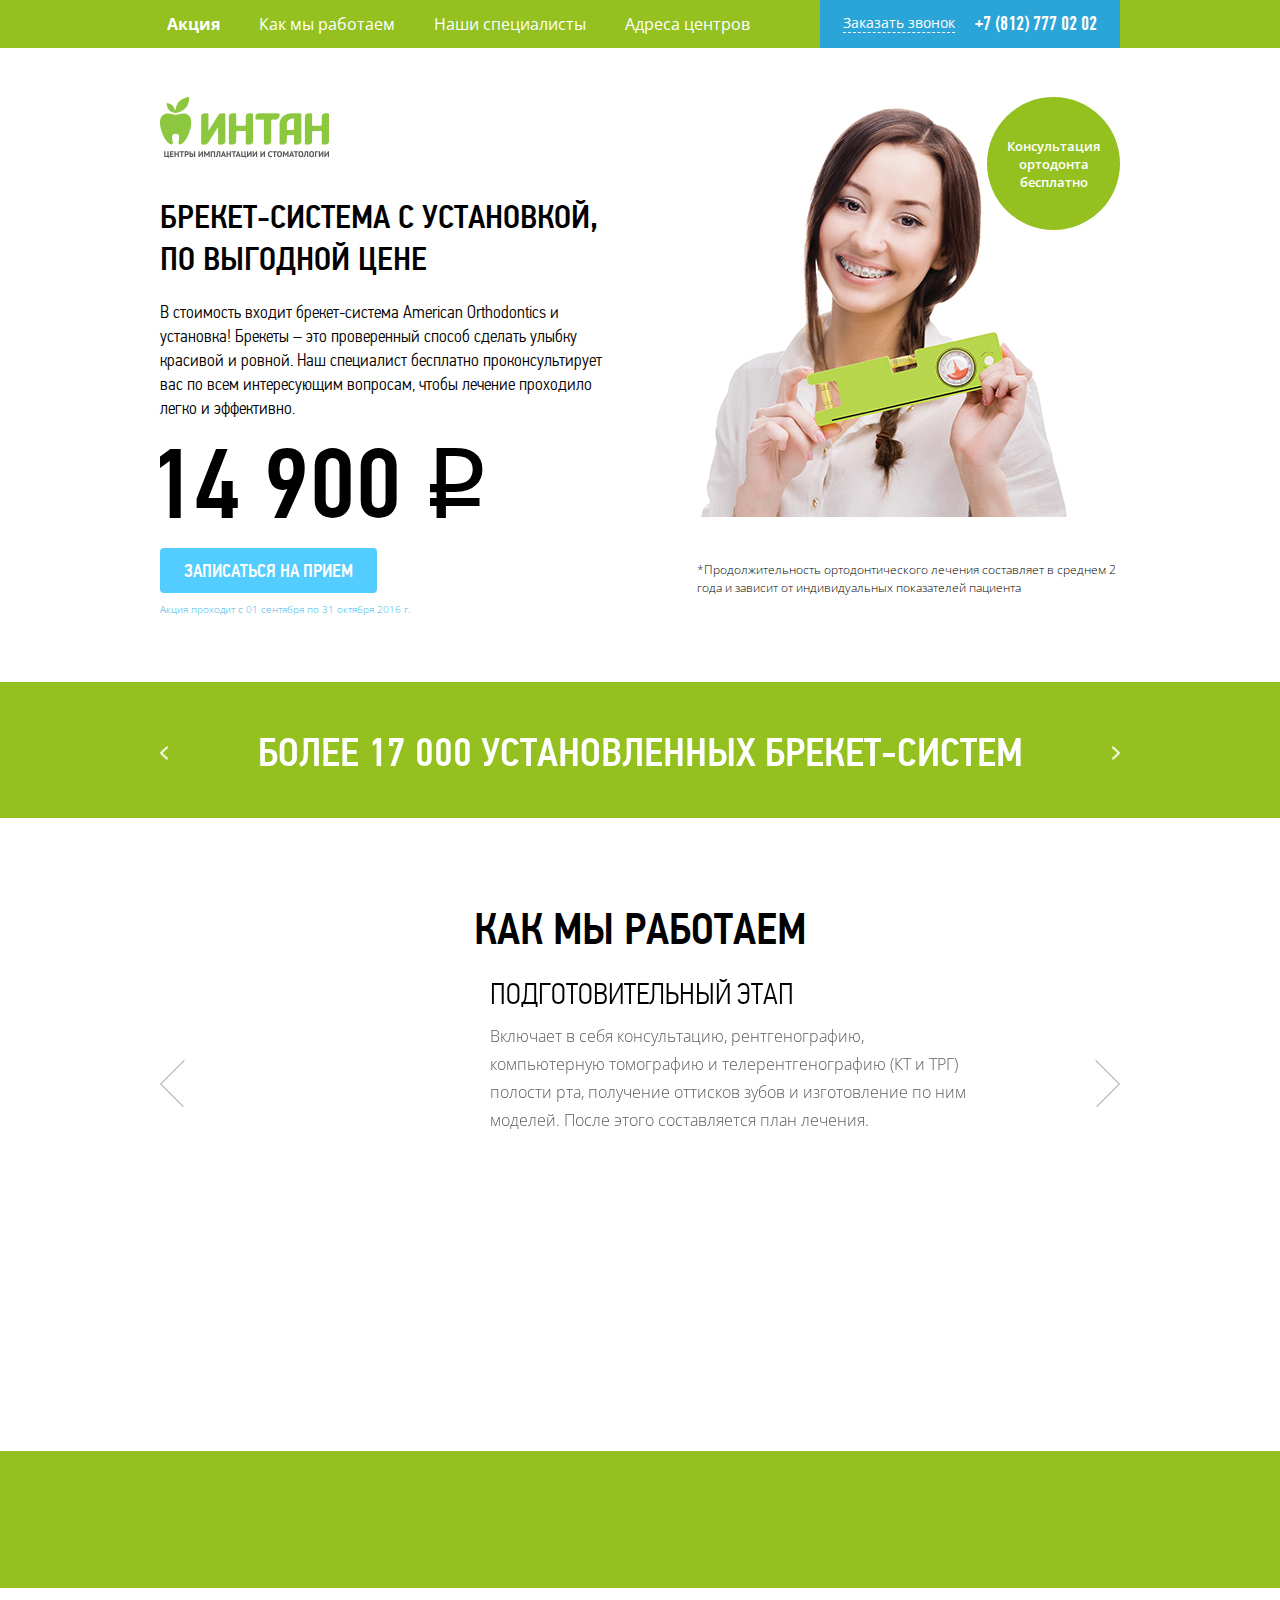
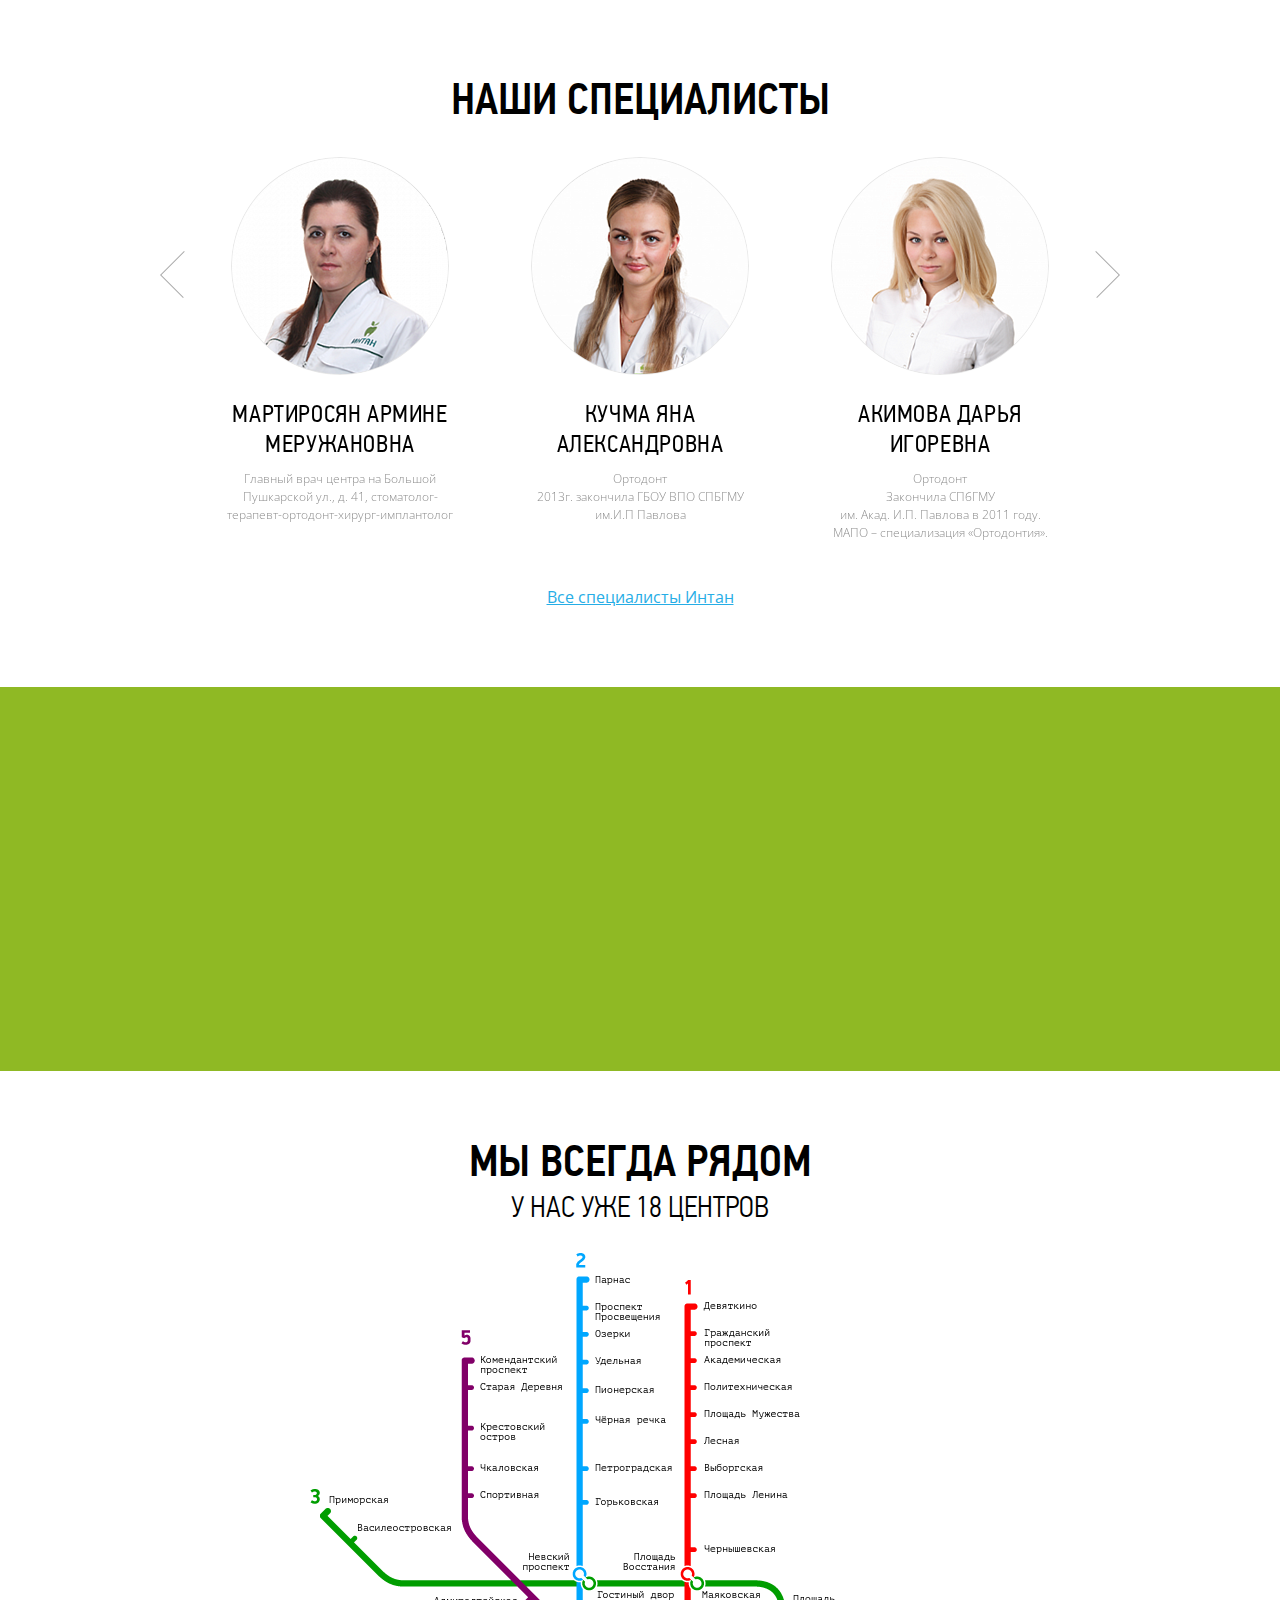
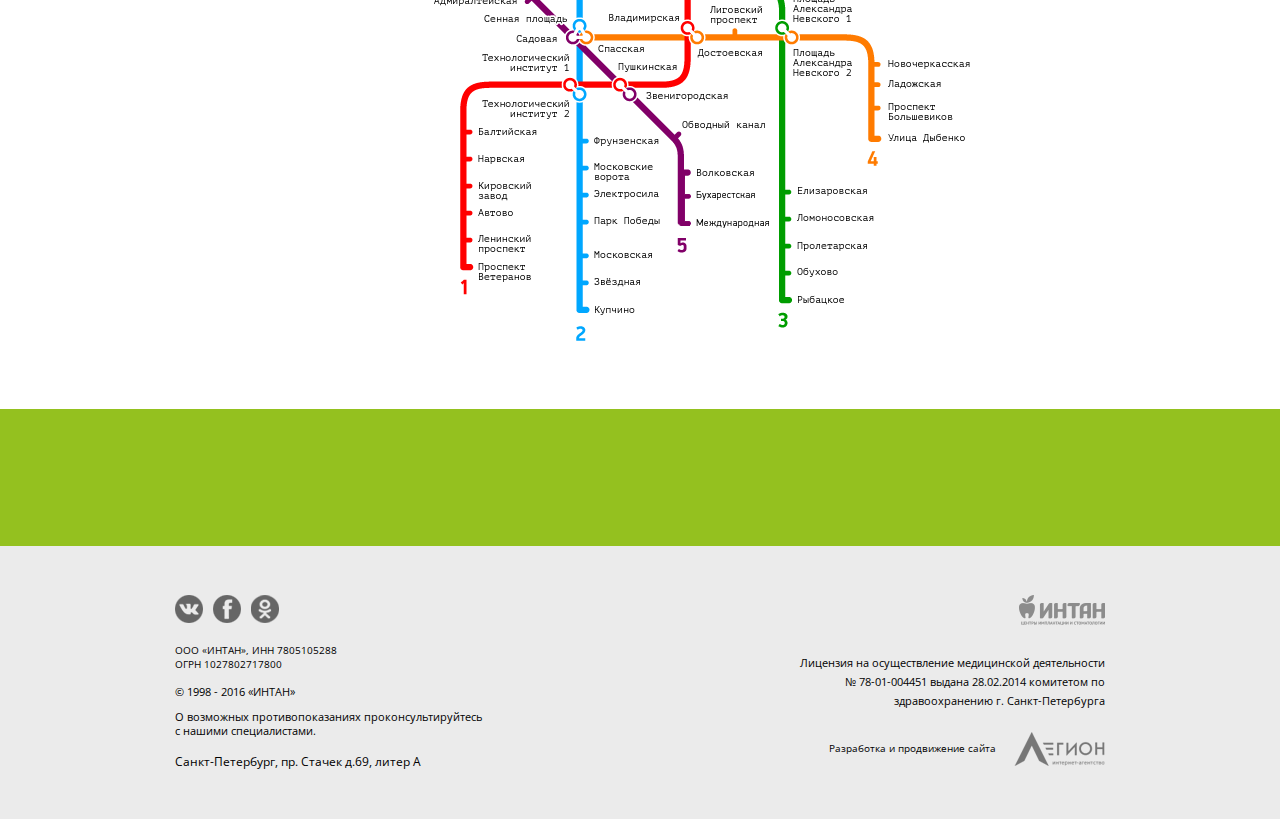
<file: index.html>
<!DOCTYPE html>
<html>
<head>
	<meta charset="utf-8">
	<meta name="viewport" content="target-densitydpi=device-dpi, width=device-width, user-scalable=yes" />
	<title>ИНТАН центры имплатнации и стоматологии</title>
	<link rel="shortcut icon" href="http://www.google.com/s2/favicons?domain=intan.ru" type="image/x-icon">
	<link rel="stylesheet" href="css/all.css" type="text/css" />
	<script type="text/javascript" src="js/jquery-1.10.2.min.js"></script>
	<script type="text/javascript" src="js/formstone.js"></script>
	<script type="text/javascript" src="js/wow.js"></script>
	<script type="text/javascript" src="js/jquery.maskedinput.min.js"></script>
	<script type="text/javascript" src="js/jquery.bxslider.js"></script>
	<script type="text/javascript" src="js/slick.js"></script>
	<script type="text/javascript" src="js/jquery.main.js"></script>
	<!--[if lte IE 8]><script type="text/javascript" src="js/ie.js"></script><![endif]-->
</head>
<body>
	<div id="wrapper">
		<header id="header">
			<div class="container">
				<div class="row">
					<div class="col-sm-8 header-frame">
						<nav id="nav">
							<ul class="main-nav">
								<li class="active"><a href="#">Акция</a></li>
								<li><a href="#">Как мы работаем</a></li>
								<li><a href="#">Наши специалисты</a></li>
								<li><a href="#">Адреса центров</a></li>
							</ul>
							<a href="#" class="nav-close"></a>
						</nav>
					</div>
					<div class="col-sm-4">
						<div class="header-phone">
							<a href="#" class="callback write-popup-opener"><span>Заказать звонок</span></a>
							<div class="phone"><a href="tel:+78127770202">+7 (812) 777 02 02</a></div>
							<a href="#" class="nav-opener"><span></span></a>
						</div>
					</div>
				</div>
			</div>
		</header>
		<div id="main">
			<div class="main-promo section-slide">
				<div class="container">
					<div class="row">
						<div class="col-sm-7 col-md-6 slideInLeft">
							<strong class="logo"><a target="_blank" href="http://intan.ru">ИНТАН центры имплатнации и стоматологии</a></strong>
							<div class="visible-xs">
								<div class="visual promo-visual">
									<img src="images/img01.jpg" width="442" height="420" alt="image description">
									<div class="consult-info"><span>Консультация ортодонта бесплатно</span></div>
								</div>
							</div>
							<div class="section-title">Брекет-система с установкой, по выгодной цене</div>
							<div class="text">
								<p>В стоимость входит брекет-система American Orthodontics и установка! Брекеты – это проверенный способ сделать улыбку красивой и ровной. Наш специалист бесплатно проконсультирует вас по всем интересующим вопросам, чтобы лечение проходило легко и эффективно.</p>
							</div>
							<div class="visible-xs">
								<div class="visual-help">*Продолжительность ортодонтического лечения составляет в среднем 2 года и зависит от индивидуальных показателей пациента</div>
							</div>
							<div class="price">14 900 <span class="rub">q</span></div>
							<div class="btn-holder">
								<a href="#" class="btn btn-primary write-popup-opener">ЗАписаться на прием</a>
							</div>
							<div class="help">Акция проходит с 01 сентября по 31 октября 2016 г.</div>
						</div>
						<div class="col-sm-5 col-md-6 hidden-xs">
							<div class="visual promo-visual slideInRight">
								<img src="images/img01.jpg" width="442" height="420" alt="image description">
								<div class="consult-info"><span>Консультация ортодонта бесплатно</span></div>
							</div>
							<div class="visual-help">*Продолжительность ортодонтического лечения составляет в среднем 2 года и зависит от индивидуальных показателей пациента</div>
						</div>
					</div>
				</div>
			</div>
			<section class="text-slider-section">
				<div class="container">
					<div class="text-slider">
						<ul class="text-slider-list">
							<li>Более 17 000 установленных брекет-систем</li>
							<li>Более 500 пациентов ежедневно</li>
							<li>Консультация ортодонта бесплатно</li>
						</ul>
					</div>
				</div>
			</section>
			<section class="section-how-work section-slide">
				<div class="container">
					<div class="section-title text-center">как мы работаем</div>
					<div class="how-work-slider">
						<ul class="how-work-list">
							<li>
								<div class="row">
									<div class="col-sm-4">
										<div class="visual wow flipInX" data-wow-delay="0.5s"><img src="images/img02.png" width="178" height="182" alt="image description"></div>
									</div>
									<div class="col-sm-8">
										<div class="how-work-title">Подготовительный этап</div>
										<div class="how-work-text">Включает в себя консультацию, рентгенографию, компьютерную томографию и телерентгенографию (КТ и ТРГ) полости рта, получение оттисков зубов и изготовление по ним моделей. После этого составляется план лечения.</div>
									</div>
								</div>
							</li>
							<li>
								<div class="row">
									<div class="col-sm-4">
										<div class="visual"><img src="images/img03.png" width="180" height="68" alt="image description"></div>
									</div>
									<div class="col-sm-8">
										<div class="how-work-title">Фиксация брекет-системы</div>
										<div class="how-work-text">Брекеты фиксируются к эмали зуба на специальный адгезив (клей), а в пазы брекетов устанавливается дуга. Процедура занимает от 40 минут до 1,5 часов и проводится без использования анестезии.</div>
									</div>
								</div>
							</li>
							<li>
								<div class="row">
									<div class="col-sm-4">
										<div class="visual"><img src="images/img04.png" width="180" height="68" alt="image description"></div>
									</div>
									<div class="col-sm-8">
										<div class="how-work-title">Активация (фиксация дуги)</div>
										<div class="how-work-text">В ходе лечения пациент совершает визиты к стоматологу в среднем один раз в месяц. На приёме врач меняет ортодонтические проволочные дуги и лигатуры и проводит индивидуальные для каждого пациента манипуляции. Дуги имеют форму правильного зубного ряда. Их поэтапно меняют для улучшения положения зубов.</div>
									</div>
								</div>
							</li>
							<li>
								<div class="row">
									<div class="col-sm-4">
										<div class="visual"><img src="images/img05.png" width="180" height="77" alt="image description"></div>
									</div>
									<div class="col-sm-8">
										<div class="how-work-title">Активация (фиксация лигатуры)</div>
										<div class="how-work-text">Также для активации используется лигатура, которая фиксирует дугу к брекету. Она может быть металлической (в виде проволоки) или эластической (в виде резинового колечка).</div>
									</div>
								</div>
							</li>
							<li>
								<div class="row">
									<div class="col-sm-4">
										<div class="visual"><img src="images/img06.png" width="198" height="148" alt="image description"></div>
									</div>
									<div class="col-sm-8">
										<div class="how-work-title">Снятие / Установка ретейнеров</div>
										<div class="how-work-text">По окончании лечения брекет-систему снимают и устанавливают ретейнеры - специальные дуги, которые располагаются с внутренней cтороны шести центральных зубов. Также для закрепления достигнутого результата изготавливают ретенционные прозрачные каппы.</div>
									</div>
								</div>
							</li>
							<li>
								<div class="row">
									<div class="col-sm-4">
										<div class="visual"><img src="images/img07.png" width="181" height="77" alt="image description"></div>
									</div>
									<div class="col-sm-8">
										<div class="how-work-title">Контроль результата</div>
										<div class="how-work-text">После снятия брекет-системы пациенту необходимо посетить ортодонта через 2 месяца и полгода. Это важно для контроля стабильности полученного результата.</div>
									</div>
								</div>
							</li>
						</ul>
					</div>
					<div id="bx-pager">
						<a href="#" data-slide-index="0" class="wow slideInUp" data-wow-delay="0.1s" >
							<span class="num">1</span>
							<span class="desc">Подготовительный этап</span>
						</a>
						<a href="#" data-slide-index="1" class="wow slideInUp" data-wow-delay="0.2s" >
							<span class="num">2</span>
							<span class="desc">Фиксация брекет-системы</span>
						</a>
						<a href="#" data-slide-index="2" class="wow slideInUp" data-wow-delay="0.3s" >
							<span class="num">3</span>
							<span class="desc">Активация (фиксация дуги)</span>
						</a>
						<a href="#" data-slide-index="3" class="wow slideInUp" data-wow-delay="0.4s" >
							<span class="num">4</span>
							<span class="desc">Активация (фиксация лигатуры)</span>
						</a>
						<a href="#" data-slide-index="4" class="wow slideInUp" data-wow-delay="0.5s" >
							<span class="num">5</span>
							<span class="desc">Снятие / Установка ретейнеров</span>
						</a>
						<a href="#" data-slide-index="5" class="wow slideInUp" data-wow-delay="0.6s" >
							<span class="num">6</span>
							<span class="desc">Контроль результата</span>
						</a>
					</div>
				</div>
			</section>
			<section class="booking-section">
				<div class="container">
					<div class="row">
						<div class="col-sm-7 col-md-8">
							<div class="text wow fadeInLeft">запишитесь прямо сейчас!</div>
						</div>
						<div class="col-sm-5 col-md-4 text-center">
							<a href="#" class="btn btn-primary write-popup-opener wow fadeInRight">ЗАписаться на прием</a>
						</div>
					</div>
				</div>
			</section>
			<section class="doctors-section section-slide">
				<div class="container">
					<div class="section-title text-center">Наши специалисты</div>
					<div class="doctor-slider">
						<ul class="doctor-list doctor-list-slider">
							<li>
								<div class="slide-wrap">
									<div class="visual"><a target="_blank" href="http://intan.ru/personal/79195/"><img src="images/img08.png" width="218" height="218" alt="image description"></a></div>
									<div class="doctorName">Мартиросян Армине Меружановна</div>
									<div class="doctorPost">Главный врач центра на Большой Пушкарской ул., д. 41, стоматолог-терапевт-ортодонт-хирург-имплантолог</div>
								</div>
							</li>
							<li>
								<div class="slide-wrap">
									<div class="visual"><a target="_blank" href="http://intan.ru/personal/79106/"><img src="images/img09.png" width="218" height="218" alt="image description"></a></div>
									<div class="doctorName">Кучма Яна Александровна</div>
									<div class="doctorPost">
										<p>Ортодонт</p>
										<p>2013г. закончила ГБОУ ВПО СПБГМУ им.И.П Павлова</p>
									</div>
								</div>
							</li>
							<li>
								<div class="slide-wrap">
									<div class="visual"><a target="_blank" href="http://intan.ru/personal/79111/"><img src="images/img10.png" width="218" height="218" alt="image description"></a></div>
									<div class="doctorName">Акимова Дарья Игоревна</div>
									<div class="doctorPost">
										<p>Ортодонт</p>
										<p>Закончила СПбГМУ</p>
										<p>им. Акад. И.П. Павлова в 2011 году.</p>
										<p>МАПО – специализация «Ортодонтия».</p>
									</div>
								</div>
							</li>
							<li>
								<div class="slide-wrap">
									<div class="visual"><a target="_blank" href="http://intan.ru/personal/79117/"><img src="images/img15.png" width="218" height="218" alt="image description"></a></div>
									<div class="doctorName">Шевченко Алиса Дмитриевна</div>
									<div class="doctorPost">
										<p>Стоматолог-ортодонт</p>
										<p>Окончила Белгородский Государственный Национальный Исследовательский Университет</p>
									</div>
								</div>
							</li>
						</ul>
					</div>
					<div class="text-center all-doctors-link">
						<a  target="_blank" href="http://intan.ru/spb/personal/">Все специалисты Интан</a>
					</div>
				</div>
			</section>
			<section class="write-section">
				<div class="container">
					<div class="row">
						<div class="col-sm-7">
							<div class="write-wrap  wow slideInDown" data-wow-delay="0.6s">
								<div class="write-description">Брекет-система с установкой по выгодной цене </div>
								<div class="write-title">всего за 14 900 рублей</div>
								<div class="write-text">В стоимость входит брекет-система с установкой. Консультация ортодонта – бесплатно.</div>
								<a href="#" class="btn btn-primary write-popup-opener">ЗАписаться на прием</a>
							</div>
						</div>
						<div class="col-sm-5">
							<div class="write-visual visual wow slideInUp" data-wow-delay="0.6s"><img src="images/img11.png" width="537" height="348" alt="image description"></div>
						</div>
					</div>
				</div>
			</section>
			<section class="map-section section-slide">
				<div class="container">
					<div class="section-title text-center">МЫ ВСЕГДА РЯДОМ</div>
					<div class="section-description text-center">У Нас уже 18 центров</div>
					<div class="subway_map hidden-sm hidden-xs">
							<div class="sub_avtovo wow bounceInLeft" data-wow-delay="0.1s"><a target="_blank" href="http://intan.ru/kontacty/stachek_69a/" title="Проспект Стачек, д. 69 'А'"></a></div>
							<div class="sub_mezhdunar  wow bounceInLeft" data-wow-delay="0.2s"><a target="_blank" href="http://intan.ru/kontacty/slavy-buharestskaya-96/" title="ул. Бухарестская, дом 96"></a></div>
							<div class="sub_bolshevik  wow bounceInLeft" data-wow-delay="0.3s"><a target="_blank" href="http://intan.ru/kontacty/rossiyskiy_8/" title="Российский проспект, д. 8"></a></div>
							<div class="sub_dibenko  wow bounceInLeft" data-wow-delay="0.4s"><a target="_blank" href="http://intan.ru/kontacty/leningradskaya_3/" title="Ленинградская ул. 3"></a></div>
							<div class="sub_ligov  wow bounceInLeft" data-wow-delay="0.5s"><a target="_blank" href="http://intan.ru/kontacty/ligovskiy_125/" title="Лиговский проспект, 125"></a></div>
							<div class="sub_ligov_obvod  wow bounceInLeft" data-wow-delay="0.6s"><a target="_blank" href="http://intan.ru/kontacty/ligovskiy_125/" title="Лиговский проспект, 125"></a></div>
							<div class="sub_pertograd  wow bounceInLeft" data-wow-delay="0.7s"><a target="_blank" href="http://intan.ru/kontacty/bolshaya_pushkarskaya_41/" title="ул. Большая Пушкарская, дом 41"></a></div>
							<div class="sub_grazhdan  wow bounceInRight" data-wow-delay="0.1s"><a target="_blank" href="http://intan.ru/kontacty/prosvescheniya_87_2/" title="пр. Просвещения, дом 87, к.2"></a></div>
							<div class="sub_komendant  wow bounceInRight" data-wow-delay="0.2s"><a target="_blank" href="http://intan.ru/kontacty/komendantskiy_7_1/" title="пр. Комендантский, дом 7, к.1"></a></div>
							<div class="sub_komendant2  wow bounceInRight" data-wow-delay="0.3s"><a target="_blank" href="http://intan.ru/kontacty/komendantskiy_42_1/" title="пр. Комендантский, дом 42, к. 1"></a></div>
							<div class="sub_starder  wow bounceInRight" data-wow-delay="0.4s"><a target="_blank" href="http://intan.ru/kontacty/bogatyrskiy_51_1/" title="Богатырский пр., д. 51 кор.1"></a></div>
							<div class="sub_voznesenskiy  wow bounceInRight" data-wow-delay="0.5s"><a target="_blank" href="http://intan.ru/kontacty/voznesenskiy_21/" title="Вознесенский пр., дом 21"></a></div>
							<div class="sub_ozerki  wow bounceInRight" data-wow-delay="0.6s"><a target="_blank" href="http://intan.ru/kontacty/lunacharskogo_11_3/" title="Луначарского пр., дом 11, к.3"></a></div>
							<div class="sub_prosvet  wow bounceInRight" data-wow-delay="0.7s"><a target="_blank" href="http://intan.ru/kontacty/lunacharskogo_11_3/" title="Луначарского пр., дом 11, к.3"></a></div>
							<div class="sub_varshav  wow bounceInRight" data-wow-delay="0.8s"><a target="_blank" href="http://intan.ru/kontacty/varshavskaya_61_1/" title="Варшавская ул., д. 61 корп.1"></a></div>
							<div class="sub_bolshoi  wow bounceInRight" data-wow-delay="0.9s"><a target="_blank" href="http://intan.ru/kontacty/bolshoy-pr-vo-d-18/" title="Большой пр. ВО, д.18"></a></div>
							<div class="sub_novsmol  wow bounceInLeft" data-wow-delay="0.17s"><a target="_blank" href="http://intan.ru/kontacty/novosmolenskaya-d-1/" title="Новосмоленская, д.1"></a></div>
							<div style="left: 258px; top: 237px;" class="sub_gork  wow bounceInLeft" data-wow-delay="0.18s"><a target="_blank" href="http://intan.ru/kontacty/mira-ul-d-15-korp-1/" title="Мира ул., д. 15, корп. 1"> </a></div>
							<div style="right:270px; top:40px;" class="sub_devyatkino  wow bounceInLeft" data-wow-delay="0.19s"><a target="_blank" href="http://intan.ru/kontacty/prospekt-marshaka-d-2/" title="Маршака пр., д.2"> </a></div>
							<div style="left:141px; bottom:60px;" class="sub_veteran  wow bounceInLeft" data-wow-delay="0.20s"><a target="_blank" href="http://intan.ru/kontacty/ul-soldata-korzuna-d-1-korp-2/" title="Солдата Корзуна ул., д. 1 , корп. 2"> </a>
						</div>
					</div>
					<div class="address-block visible-sm visible-xs">
						<ul class="address-list">
							<li>
								<a target="_blank" href="http://intan.ru/kontacty/stachek_69a/"><div class="address-head">
									<span class="num">1.</span>
									<div class="title">Проспект Стачек, д. 69 'А'</div>
								</div>
								<div class="address-metro">
									<div class="address-metro-item">Комендантский проспект</div>
									<div class="address-metro-item">Пионерская</div>
									<div class="address-metro-item">Старая деревня</div>
								</div></a>
							</li>
							<li>
								<a target="_blank" href="http://intan.ru/kontacty/slavy-buharestskaya-96/"><div class="address-head">
									<span class="num">2.</span>
									<div class="title">ул. Бухарестская, дом 96</div>
								</div>
								<div class="address-metro">
									<div class="address-metro-item">Комендантский проспект</div>
									<div class="address-metro-item">Пионерская</div>
									<div class="address-metro-item">Старая деревня</div>
								</div></a>
							</li>
							<li>
								<a target="_blank" href="http://intan.ru/kontacty/rossiyskiy_8/"><div class="address-head">
									<span class="num">3.</span>
									<div class="title">Российский проспект, д. 8</div>
								</div>
								<div class="address-metro">
									<div class="address-metro-item">Комендантский проспект</div>
									<div class="address-metro-item">Пионерская</div>
									<div class="address-metro-item">Старая деревня</div>
								</div></a>
							</li>
							<li class="hidden">
								<a target="_blank" href="http://intan.ru/kontacty/leningradskaya_3/"><div class="address-head">
									<span class="num">4.</span>
									<div class="title">Ленинградская ул. 3</div>
								</div>
								<div class="address-metro">
									<div class="address-metro-item">Комендантский проспект</div>
									<div class="address-metro-item">Пионерская</div>
									<div class="address-metro-item">Старая деревня</div>
								</div></a>
							</li>
							<li class="hidden">
								<a target="_blank" href="http://intan.ru/kontacty/ligovskiy_125/"><div class="address-head">
									<span class="num">5.</span>
									<div class="title">Лиговский проспект, 125</div>
								</div>
								<div class="address-metro">
									<div class="address-metro-item">Комендантский проспект</div>
									<div class="address-metro-item">Пионерская</div>
									<div class="address-metro-item">Старая деревня</div>
								</div></a>
							</li>
							<li class="hidden">
								<a target="_blank" href="http://intan.ru/kontacty/prospekt-marshaka-d-2/"><div class="address-head">
									<span class="num">6.</span>
									<div class="title">Маршака пр., д.2 </div>
								</div>
								<div class="address-metro">
									<div class="address-metro-item">Комендантский проспект</div>
									<div class="address-metro-item">Пионерская</div>
									<div class="address-metro-item">Старая деревня</div>
								</div></a>
							</li>
							<li class="hidden">
								<a target="_blank" href="http://intan.ru/kontacty/bolshaya_pushkarskaya_41/"><div class="address-head">
									<span class="num">7.</span>
									<div class="title">ул. Большая Пушкарская, дом 41</div>
								</div>
								<div class="address-metro">
									<div class="address-metro-item">Комендантский проспект</div>
									<div class="address-metro-item">Пионерская</div>
									<div class="address-metro-item">Старая деревня</div>
								</div></a>
							</li>
							<li class="hidden">
								<a target="_blank" href="http://intan.ru/kontacty/prosvescheniya_87_2/"><div class="address-head">
									<span class="num">8.</span>
									<div class="title">пр. Просвещения, дом 87, к.2</div>
								</div>
								<div class="address-metro">
									<div class="address-metro-item">Комендантский проспект</div>
									<div class="address-metro-item">Пионерская</div>
									<div class="address-metro-item">Старая деревня</div>
								</div></a>
							</li>
							<li class="hidden">
								<a  target="_blank" href="http://intan.ru/kontacty/komendantskiy_42_1/"><div class="address-head">
									<span class="num">9.</span>
									<div class="title">пр. Комендантский, дом 42, к. 1</div>
								</div>
								<div class="address-metro">
									<div class="address-metro-item">Комендантский проспект</div>
									<div class="address-metro-item">Пионерская</div>
									<div class="address-metro-item">Старая деревня</div>
								</div></a>
							</li>
							<li class="hidden">
								<a target="_blank" href="http://intan.ru/kontacty/komendantskiy_7_1/"><div class="address-head">
									<span class="num">10.</span>
									<div class="title">пр. Комендантский, дом 7, к.1</div>
								</div>
								<div class="address-metro">
									<div class="address-metro-item">Комендантский проспект</div>
									<div class="address-metro-item">Пионерская</div>
									<div class="address-metro-item">Старая деревня</div>
								</div></a>
							</li>
							<li class="hidden">
								<a target="_blank" href="http://intan.ru/kontacty/bogatyrskiy_51_1/"><div class="address-head">
									<span class="num">11.</span>
									<div class="title">Богатырский пр., д. 51 кор.1</div>
								</div>
								<div class="address-metro">
									<div class="address-metro-item">Комендантский проспект</div>
									<div class="address-metro-item">Пионерская</div>
									<div class="address-metro-item">Старая деревня</div>
								</div></a>
							</li>
							<li class="hidden">
								<a target="_blank" href="http://intan.ru/kontacty/voznesenskiy_21/"><div class="address-head">
									<span class="num">12.</span>
									<div class="title">Вознесенский пр., дом 21</div>
								</div>
								<div class="address-metro">
									<div class="address-metro-item">Комендантский проспект</div>
									<div class="address-metro-item">Пионерская</div>
									<div class="address-metro-item">Старая деревня</div>
								</div></a>
							</li>
							<li class="hidden">
								<a target="_blank" href="http://intan.ru/kontacty/lunacharskogo_11_3/"><div class="address-head">
									<span class="num">13.</span>
									<div class="title">Луначарского пр., дом 11, к.3</div>
								</div>
								<div class="address-metro">
									<div class="address-metro-item">Комендантский проспект</div>
									<div class="address-metro-item">Пионерская</div>
									<div class="address-metro-item">Старая деревня</div>
								</div></a>
							</li>
							<li class="hidden">
								<a target="_blank" href="http://intan.ru/kontacty/varshavskaya_61_1/"><div class="address-head">
									<span class="num">14.</span>
									<div class="title">Варшавская ул., д. 61 корп.1</div>
								</div>
								<div class="address-metro">
									<div class="address-metro-item">Комендантский проспект</div>
									<div class="address-metro-item">Пионерская</div>
									<div class="address-metro-item">Старая деревня</div>
								</div></a>
							</li>
							<li class="hidden">
								<a  target="_blank" href="http://intan.ru/kontacty/bolshoy-pr-vo-d-18/"><div class="address-head">
									<span class="num">15.</span>
									<div class="title">Большой пр. ВО, д.18</div>
								</div>
								<div class="address-metro">
									<div class="address-metro-item">Комендантский проспект</div>
									<div class="address-metro-item">Пионерская</div>
									<div class="address-metro-item">Старая деревня</div>
								</div></a>
							</li>
							<li class="hidden">
								<a  target="_blank" href="http://intan.ru/kontacty/novosmolenskaya-d-1/"><div class="address-head">
									<span class="num">16.</span>
									<div class="title">Новосмоленская, д.1</div>
								</div>
								<div class="address-metro">
									<div class="address-metro-item">Комендантский проспект</div>
									<div class="address-metro-item">Пионерская</div>
									<div class="address-metro-item">Старая деревня</div>
								</div></a>
							</li>
							<li class="hidden">
								<a target="_blank" href="http://intan.ru/kontacty/mira-ul-d-15-korp-1/"><div class="address-head">
									<span class="num">17.</span>
									<div class="title">Мира ул., д. 15, корп. 1</div>
								</div>
								<div class="address-metro">
									<div class="address-metro-item">Комендантский проспект</div>
									<div class="address-metro-item">Пионерская</div>
									<div class="address-metro-item">Старая деревня</div>
								</div></a>
							</li>
							<li class="hidden">
								<a target="_blank" href="http://intan.ru/kontacty/ul-soldata-korzuna-d-1-korp-2/"><div class="address-head">
									<span class="num">18.</span>
									<div class="title">Солдата Корзуна ул., д. 1 , корп. 2</div>
								</div>
								<div class="address-metro">
									<div class="address-metro-item">Комендантский проспект</div>
									<div class="address-metro-item">Пионерская</div>
									<div class="address-metro-item">Старая деревня</div>
								</div></a>
							</li>
						</ul>
						<div class="load-more-wrap text-center">
							<a href="#" class="load-more">Загрузить ещё</a>
						</div>
					</div>
				</div>
			</section>
			<section class="booking-section">
				<div class="container">
					<div class="row">
						<div class="col-sm-7 col-md-8">
							<div class="text wow fadeInLeft">запишитесь прямо сейчас!</div>
						</div>
						<div class="col-sm-5 col-md-4 text-center">
							<a href="#" class="btn btn-primary write-popup-opener wow fadeInRight">ЗАписаться на прием</a>
						</div>
					</div>
				</div>
			</section>
		</div>
		<footer id="footer">
			<div class="container">
				<div class="col-sm-6">
					<ul class="footer-social">
						<li><a target="_blank" href="https://vk.com/intan"><img src="images/vk.png" width="28" height="56" alt="image description"></a></li>
						<li><a target="_blank" href="https://www.facebook.com/intanstomatology/"><img src="images/fb.png" width="28" height="56" alt="image description"></a></li>
						<li><a target="_blank" href="https://ok.ru/group/52894927552599"><img src="images/ok.png" width="28" height="56" alt="image description"></a></li>
					</ul>
					<div class="footer-text">
						<div class="info">ООО «ИНТАН», ИНН 7805105288 <br>ОГРН 1027802717800</div>
						<p>© 1998 - 2016 «ИНТАН»</p>
						<p>О возможных противопоказаниях проконсультируйтесь с нашими специалистами.</p>
						<address>Санкт-Петербург, пр. Стачек д.69, литер А</address>
					</div>
				</div>
				<div class="col-sm-6 right">
					<strong class="footer-logo"><a target="_blank" href="http://intan.ru">ИНТАН центры имплатнации и стоматологии</a></strong>
					<div class="footer-info">
						Лицензия на осуществление медицинской деятельности № 78-01-004451 выдана 28.02.2014 комитетом по здравоохранению г. Санкт-Петербурга
					</div>
					<div class="created">
						<div class="created-text">Разработка и продвижение сайта</div>
						<div class="created-logo"><a target="_blank" href="http://legion.info/">Легион интернет агенство</a></div>
					</div>
				</div>
			</div>
		</footer>
	</div>
	<div class="popup-holder" id="write-popup">
		<div class="bg"></div>
		<div class="popup">
			<div class="popup-head">
				<div class="popup-title">Записаться на прием</div>
			</div>
			<div class="popup-main">
				<form action="#">
					<div class="form-row">
						<label class="input-holder">
							<input name="type1" type="text" placeholder="Ваше имя" />
						</label>
					</div>
					<div class="form-row">
						<label class="input-holder">
							<input name="type2" class="phone-input" type="text" placeholder="Телефон" />
						</label>
					</div>
					<div class="form-row">
						<div class="custom-select">
							<select  name="type3">
								<option value="1">Комендантский пр., д. 42, корп. 1</option>
								<option value="2">Мира ул., д. 15, корп. 1</option>
								<option value="3">пр. Луначарского, д. 11, корп. 3</option>
								<option value="4">пр. Славы/Бухарестская ул., д. 96</option>
								<option value="5">Лиговский пр., д. 125</option>
								<option value="6">Богатырский пр., д. 51, корп. 1</option>
								<option value="7">Российский пр., д. 8</option>
								<option value="8">Большая Пушкарская ул., д. 41</option>
								<option value="9">Варшавская ул., д. 61 корп.1</option>
								<option value="10">Вознесенский пр., д. 21</option>
								<option value="11">пр. Просвещения, д. 87, корп. 2</option>
								<option value="12">пр. Стачек, д. 69 А</option>
								<option value="13">Комендантский пр., д. 7, корп.1</option>
								<option value="14">п.Кудрово, Ленинградская ул., д.3</option>
								<option value="15">Новосмоленская наб., д.1</option>
								<option value="16">Большой пр. ВО, д.18</option>
								<option value="17">Маршака пр., д.2</option>
								<option value="18">Солдата Корзуна ул., д. 1 , корп. 2</option>
							</select>
						</div>
					</div>
					<div class="btn-holder text-center">
						<button class="btn btn-primary send-btn">ОТПРАВИТЬ</button>
					</div>
				</form>
				<div class="sended-info"><br>Ваше письмо отправлено!</div>
			</div>
			<a href="#" class="close"></a>
		</div>
	</div>
</body>
</html>
</file>
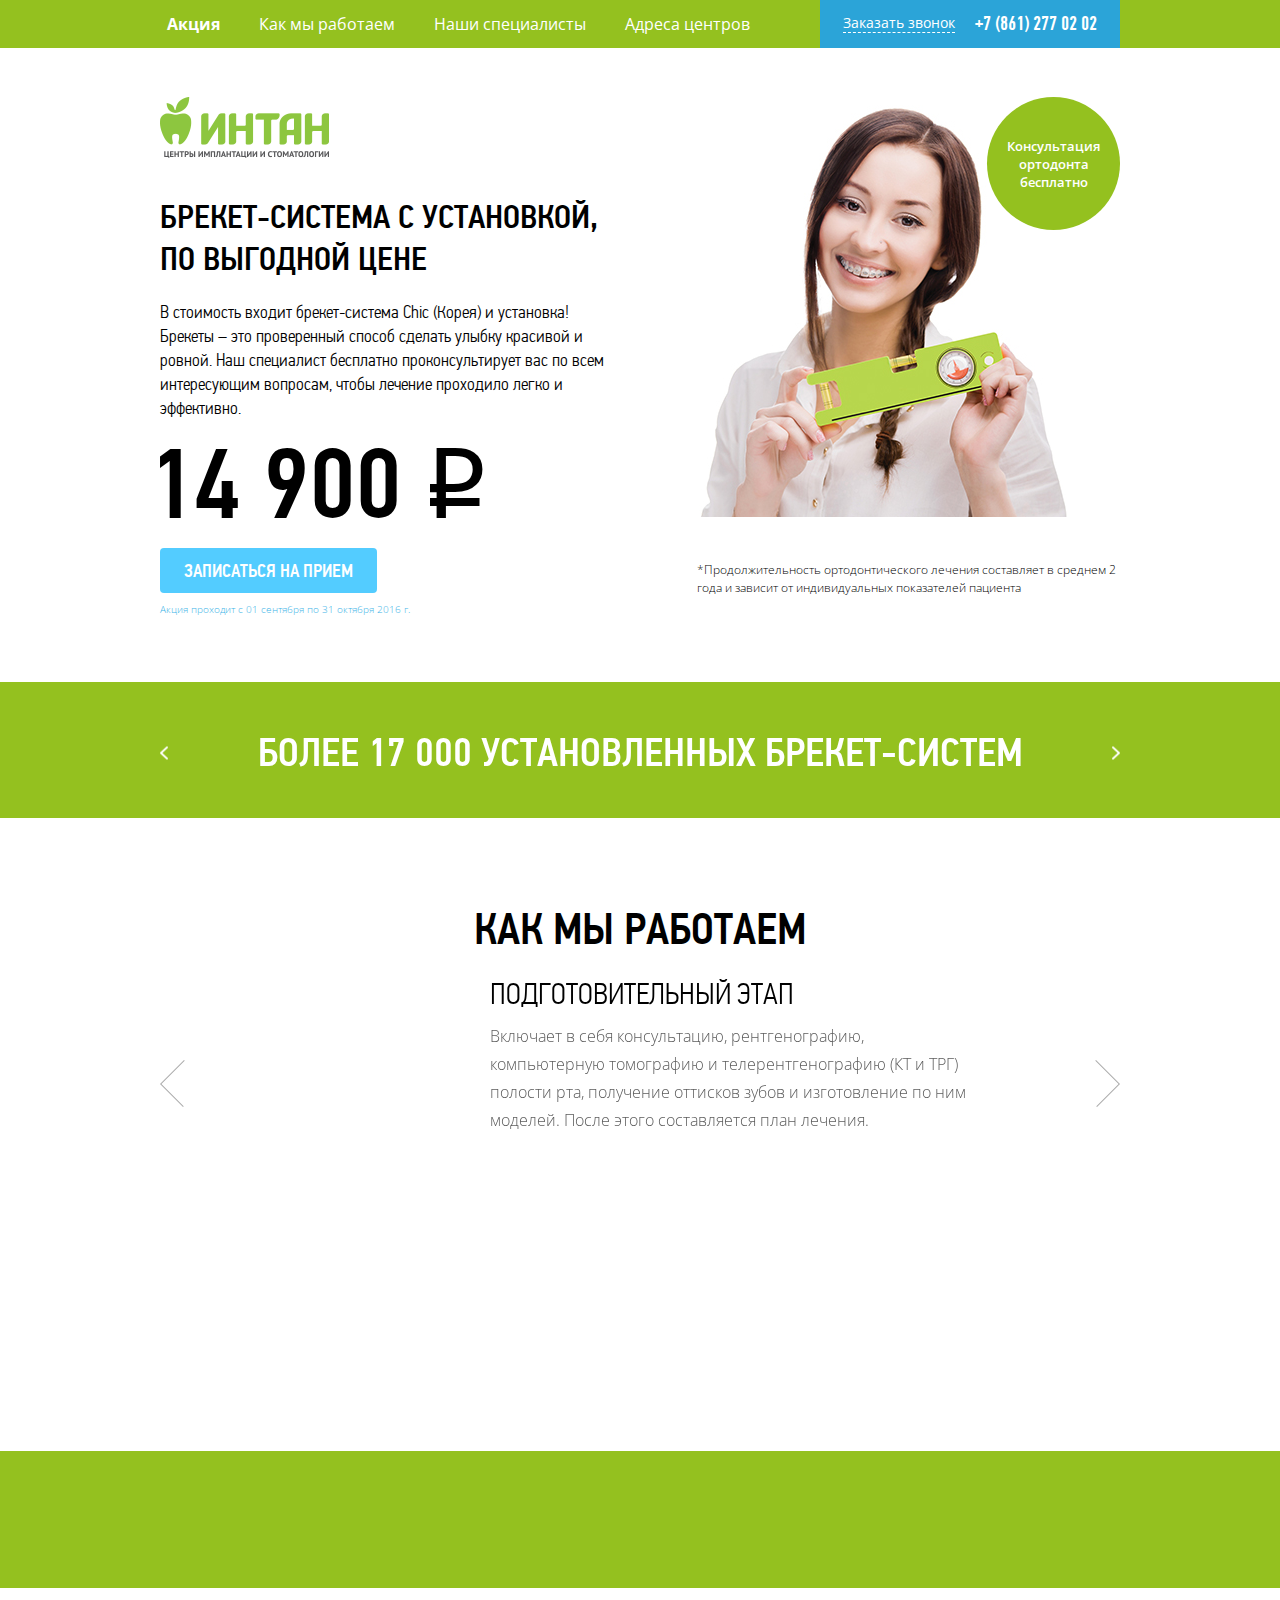
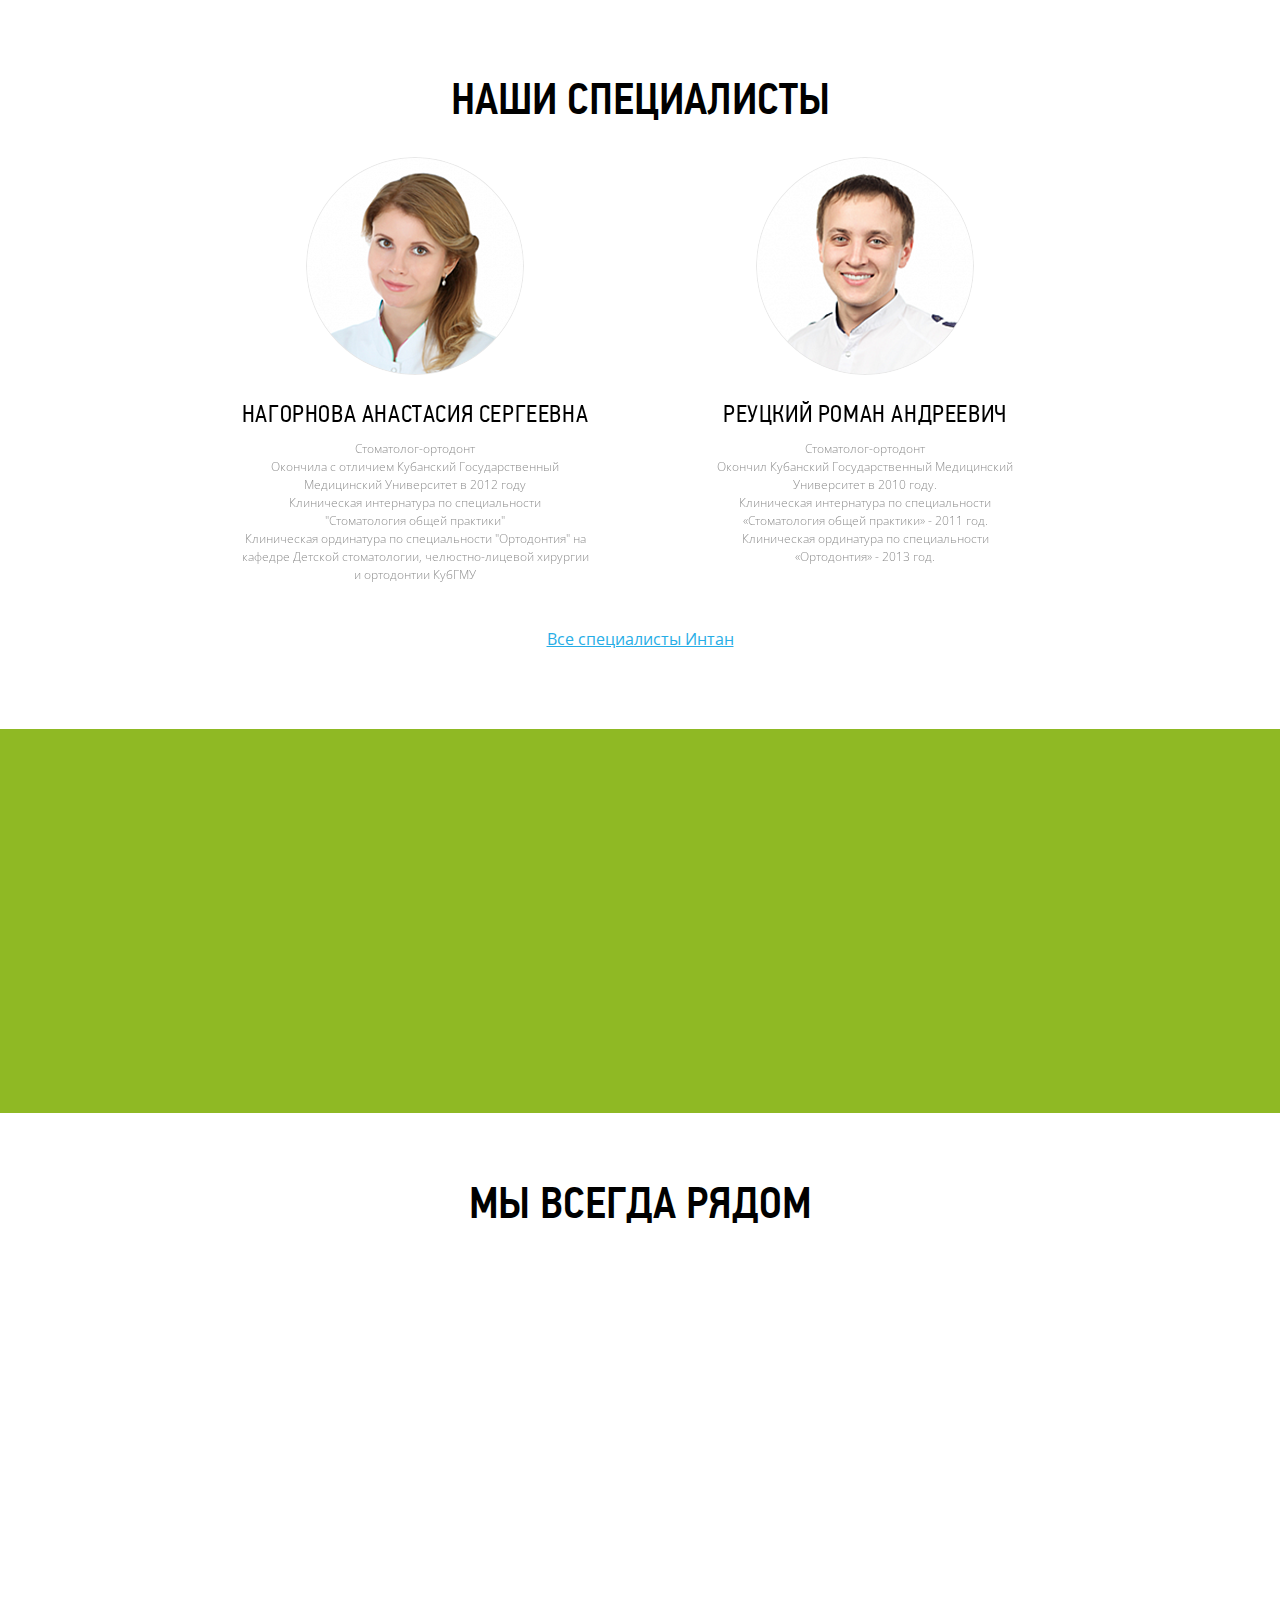
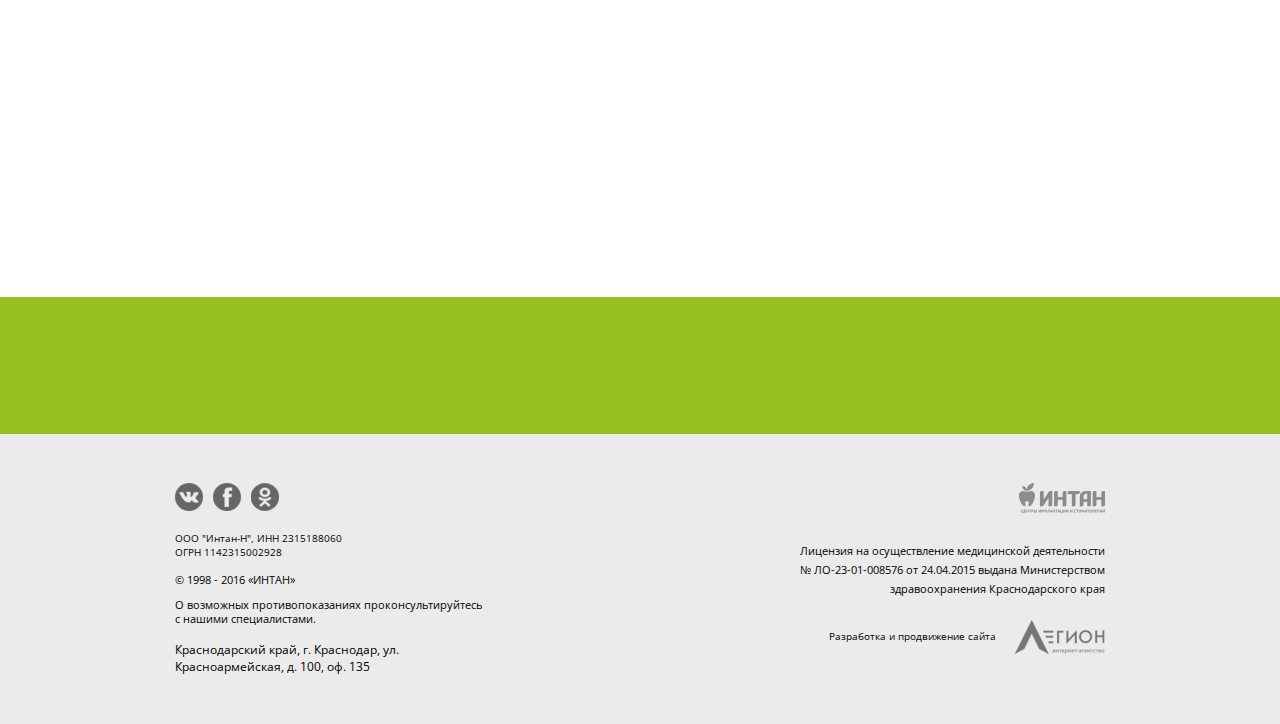
<file: index_krd.html>
<!DOCTYPE html>
<html>
<head>
	<meta charset="utf-8">
	<meta name="viewport" content="target-densitydpi=device-dpi, width=device-width, user-scalable=yes" />
	<title>ИНТАН центры имплатнации и стоматологии</title>
	<link rel="shortcut icon" href="http://www.google.com/s2/favicons?domain=intan.ru" type="image/x-icon">
	<link rel="stylesheet" href="css/all.css" type="text/css" />
	<script type="text/javascript" src="js/jquery-1.10.2.min.js"></script>
	<script type="text/javascript" src="js/formstone.js"></script>
	<script type="text/javascript" src="js/wow.js"></script>
	<script type="text/javascript" src="js/jquery.maskedinput.min.js"></script>
	<script type="text/javascript" src="js/jquery.bxslider.js"></script>
	<script type="text/javascript" src="js/slick.js"></script>
	<script src="http://api-maps.yandex.ru/2.1/?lang=ru_RU"></script>
	<script type="text/javascript" src="js/jquery.main.js"></script>
	<!--[if lte IE 8]><script type="text/javascript" src="js/ie.js"></script><![endif]-->
</head>
<body>
	<div id="wrapper">
		<header id="header">
			<div class="container">
				<div class="row">
					<div class="col-sm-8 header-frame">
						<nav id="nav">
							<ul class="main-nav">
								<li class="active"><a href="#">Акция</a></li>
								<li><a href="#">Как мы работаем</a></li>
								<li><a href="#">Наши специалисты</a></li>
								<li><a href="#">Адреса центров</a></li>
							</ul>
							<a href="#" class="nav-close"></a>
						</nav>
					</div>
					<div class="col-sm-4">
						<div class="header-phone">
							<a href="#" class="callback write-popup-opener"><span>Заказать звонок</span></a>
							<div class="phone"><a href="tel:+78612770202">+7 (861) 277 02 02</a></div>
							<a href="#" class="nav-opener"><span></span></a>
						</div>
					</div>
				</div>
			</div>
		</header>
		<div id="main">
			<div class="main-promo section-slide">
				<div class="container">
					<div class="row">
						<div class="col-sm-7 col-md-6">
							<strong class="logo"><a target="_blank" href="http://intan.ru">ИНТАН центры имплатнации и стоматологии</a></strong>
							<div class="visible-xs">
								<div class="visual promo-visual">
									<img src="images/img01.jpg" width="442" height="420" alt="image description">
									<div class="consult-info"><span>Консультация ортодонта бесплатно</span></div>
								</div>
							</div>
							<div class="section-title">Брекет-система с установкой, по выгодной цене</div>
							<div class="text">
								<p>В стоимость входит брекет-система Chic (Корея) и установка! Брекеты – это проверенный способ сделать улыбку красивой и ровной. Наш специалист бесплатно проконсультирует вас по всем интересующим вопросам, чтобы лечение проходило легко и эффективно.</p>
							</div>
							<div class="visible-xs">
								<div class="visual-help">*Продолжительность ортодонтического лечения составляет в среднем 2 года и зависит от индивидуальных показателей пациента</div>
							</div>
							<div class="price">14 900 <span class="rub">q</span></div>
							<div class="btn-holder">
								<a href="#" class="btn btn-primary write-popup-opener">ЗАписаться на прием</a>
							</div>
							<div class="help">Акция проходит с 01 сентября по 31 октября 2016 г.</div>
						</div>
						<div class="col-sm-5 col-md-6 hidden-xs">
							<div class="visual promo-visual">
								<img src="images/img01.jpg" width="442" height="420" alt="image description">
								<div class="consult-info"><span>Консультация ортодонта бесплатно</span></div>
							</div>
							<div class="visual-help">*Продолжительность ортодонтического лечения составляет в среднем 2 года и зависит от индивидуальных показателей пациента</div>
						</div>
					</div>
				</div>
			</div>
			<section class="text-slider-section">
				<div class="container">
					<div class="text-slider">
						<ul class="text-slider-list">
							<li>Более 17 000 установленных брекет-систем</li>
							<li>Более 500 пациентов ежедневно</li>
							<li>Консультация ортодонта бесплатно</li>
						</ul>
					</div>
				</div>
			</section>
			<section class="section-how-work section-slide">
				<div class="container">
					<div class="section-title text-center">как мы работаем</div>
					<div class="how-work-slider">
						<ul class="how-work-list">
							<li>
								<div class="row">
									<div class="col-sm-4">
										<div class="visual wow flipInX" data-wow-delay="0.5s"><img src="images/img02.png" width="178" height="182" alt="image description"></div>
									</div>
									<div class="col-sm-8">
										<div class="how-work-title">Подготовительный этап</div>
										<div class="how-work-text">Включает в себя консультацию, рентгенографию, компьютерную томографию и телерентгенографию (КТ и ТРГ) полости рта, получение оттисков зубов и изготовление по ним моделей. После этого составляется план лечения.</div>
									</div>
								</div>
							</li>
							<li>
								<div class="row">
									<div class="col-sm-4">
										<div class="visual"><img src="images/img03.png" width="180" height="68" alt="image description"></div>
									</div>
									<div class="col-sm-8">
										<div class="how-work-title">Фиксация брекет-системы</div>
										<div class="how-work-text">Брекеты фиксируются к эмали зуба на специальный адгезив (клей), а в пазы брекетов устанавливается дуга. Процедура занимает от 40 минут до 1,5 часов и проводится без использования анестезии.</div>
									</div>
								</div>
							</li>
							<li>
								<div class="row">
									<div class="col-sm-4">
										<div class="visual"><img src="images/img04.png" width="180" height="68" alt="image description"></div>
									</div>
									<div class="col-sm-8">
										<div class="how-work-title">Активация (фиксация дуги)</div>
										<div class="how-work-text">В ходе лечения пациент совершает визиты к стоматологу в среднем один раз в месяц. На приёме врач меняет ортодонтические проволочные дуги и лигатуры и проводит индивидуальные для каждого пациента манипуляции. Дуги имеют форму правильного зубного ряда. Их поэтапно меняют для улучшения положения зубов.</div>
									</div>
								</div>
							</li>
							<li>
								<div class="row">
									<div class="col-sm-4">
										<div class="visual"><img src="images/img05.png" width="180" height="77" alt="image description"></div>
									</div>
									<div class="col-sm-8">
										<div class="how-work-title">Активация (фиксация лигатуры)</div>
										<div class="how-work-text">Также для активации используется лигатура, которая фиксирует дугу к брекету. Она может быть металлической (в виде проволоки) или эластической (в виде резинового колечка).</div>
									</div>
								</div>
							</li>
							<li>
								<div class="row">
									<div class="col-sm-4">
										<div class="visual"><img src="images/img06.png" width="198" height="148" alt="image description"></div>
									</div>
									<div class="col-sm-8">
										<div class="how-work-title">Снятие / Установка ретейнеров</div>
										<div class="how-work-text">По окончании лечения брекет-систему снимают и устанавливают ретейнеры - специальные дуги, которые располагаются с внутренней cтороны шести центральных зубов. Также для закрепления достигнутого результата изготавливают ретенционные прозрачные каппы.</div>
									</div>
								</div>
							</li>
							<li>
								<div class="row">
									<div class="col-sm-4">
										<div class="visual"><img src="images/img07.png" width="181" height="77" alt="image description"></div>
									</div>
									<div class="col-sm-8">
										<div class="how-work-title">Контроль результата</div>
										<div class="how-work-text">После снятия брекет-системы пациенту необходимо посетить ортодонта через 2 месяца и полгода. Это важно для контроля стабильности полученного результата.</div>
									</div>
								</div>
							</li>
						</ul>
					</div>
					<div id="bx-pager">
						<a href="#" data-slide-index="0" class="wow slideInUp" data-wow-delay="0.1s" >
							<span class="num">1</span>
							<span class="desc">Подготовительный этап</span>
						</a>
						<a href="#" data-slide-index="1" class="wow slideInUp" data-wow-delay="0.2s" >
							<span class="num">2</span>
							<span class="desc">Фиксация брекет-системы</span>
						</a>
						<a href="#" data-slide-index="2" class="wow slideInUp" data-wow-delay="0.3s" >
							<span class="num">3</span>
							<span class="desc">Активация (фиксация дуги)</span>
						</a>
						<a href="#" data-slide-index="3" class="wow slideInUp" data-wow-delay="0.4s" >
							<span class="num">4</span>
							<span class="desc">Активация (фиксация лигатуры)</span>
						</a>
						<a href="#" data-slide-index="4" class="wow slideInUp" data-wow-delay="0.5s" >
							<span class="num">5</span>
							<span class="desc">Снятие / Установка ретейнеров</span>
						</a>
						<a href="#" data-slide-index="5" class="wow slideInUp" data-wow-delay="0.6s" >
							<span class="num">6</span>
							<span class="desc">Контроль результата</span>
						</a>
					</div>
				</div>
			</section>
			<section class="booking-section">
				<div class="container">
					<div class="row">
						<div class="col-sm-7 col-md-8">
							<div class="text wow fadeInLeft">запишитесь прямо сейчас!</div>
						</div>
						<div class="col-sm-5 col-md-4 text-center">
							<a href="#" class="btn btn-primary write-popup-opener wow fadeInRight">ЗАписаться на прием</a>
						</div>
					</div>
				</div>
			</section>
			<section class="doctors-section section-slide">
				<div class="container">
					<div class="section-title text-center">Наши специалисты</div>
					<div class="doctor-slider two-item">
						<ul class="doctor-list doctor-list-slider">
							<li>
								<div class="slide-wrap">
									<div class="visual"><a target="_blank" href="http://intan.ru/personal/119382/"><img src="images/img13.png" width="218" height="218" alt="image description"></a></div>
									<div class="doctorName">Нагорнова Анастасия Сергеевна</div>
									<div class="doctorPost">
										<p>Стоматолог-ортодонт</p>
										<p>Окончила с отличием Кубанский Государственный</p>
										<p>Медицинский Университет в 2012 году</p>
										<p>Клиническая интернатура по специальности</p>
										<p>"Стоматология общей практики"</p>
										<p>Клиническая ординатура по специальности "Ортодонтия" на кафедре Детской стоматологии, челюстно-лицевой хирургии и ортодонтии КубГМУ</p>
									</div>
								</div>
							</li>
							<li>
								<div class="slide-wrap">
									<div class="visual"><a target="_blank" href="http://intan.ru/personal/119391/"><img src="images/img14.png" width="218" height="218" alt="image description"></a></div>
									<div class="doctorName">Реуцкий Роман Андреевич</div>
									<div class="doctorPost">
										<p>Стоматолог-ортодонт</p>
										<p>Окончил Кубанский Государственный Медицинский Университет в 2010 году.</p>
										<p>Клиническая интернатура по специальности</p>
										<p>«Стоматология общей практики» - 2011 год.</p>
										<p>Клиническая ординатура по специальности</p>
										<p>«Ортодонтия» - 2013 год.</p>
									</div>
								</div>
							</li>
						</ul>
					</div>
					<div class="text-center all-doctors-link">
						<a target="_blank" href="http://intan.ru/krd/personal/">Все специалисты Интан</a>
					</div>
				</div>
			</section>
			<section class="write-section">
				<div class="container">
					<div class="row">
						<div class="col-sm-7">
							<div class="write-wrap  wow slideInDown" data-wow-delay="0.6s">
								<div class="write-description">Брекет-система с установкой по выгодной цене </div>
								<div class="write-title">всего за 14 900 рублей</div>
								<div class="write-text">В стоимость входит брекет-система с установкой. Консультация ортодонта – бесплатно.</div>
								<a href="#" class="btn btn-primary write-popup-opener">ЗАписаться на прием</a>
							</div>
						</div>
						<div class="col-sm-5">
							<div class="write-visual visual wow slideInUp" data-wow-delay="0.6s"><img src="images/img11.png" width="537" height="348" alt="image description"></div>
						</div>
					</div>
				</div>
			</section>
			<section class="map-section section-slide has-map">
				<div class="container">
					<div class="section-title text-center">МЫ ВСЕГДА РЯДОМ</div>
					<div class="section-description text-center"></div>
					<div class="address-block visible-sm visible-xs">
						<ul class="address-list">
							<li>
								<a target="_blank" href="http://intan.ru/kontacty/ul-70-letiya-oktyabrya-d-15/"><div class="address-head">
									<span class="num">1.</span>
									<div class="title">ул. 70-летия Октября, д. 15</div>
								</div>
								<div class="address-metro">
									<div class="address-phone-item">+7 (861) 261-60-04</div>
								</div></a>
							</li>
							<li>
								<a target="_blank" href="http://intan.ru/kontacty/ul-vostochno-kruglikovskaya-d-46-11-/"><div class="address-head">
									<span class="num">2.</span>
									<div class="title">ул. Восточно-Кругликовская, д. 46/11</div>
								</div>
								<div class="address-metro">
									<div class="address-phone-item">+7 (861) 202-02-42</div>
								</div></a>
							</li>
						</ul>
					</div>
				</div>
				<div id="map_krd" class="map-frame hidden-xs hidden-sm">
					
				</div>
			</section>
			<section class="booking-section">
				<div class="container">
					<div class="row">
						<div class="col-sm-7 col-md-8">
							<div class="text wow fadeInLeft">запишитесь прямо сейчас!</div>
						</div>
						<div class="col-sm-5 col-md-4 text-center">
							<a href="#" class="btn btn-primary write-popup-opener wow fadeInRight">ЗАписаться на прием</a>
						</div>
					</div>
				</div>
			</section>
		</div>
		<footer id="footer">
			<div class="container">
				<div class="col-sm-6">
					<ul class="footer-social">
						<li><a target="_blank" href="https://vk.com/intan"><img src="images/vk.png" width="28" height="56" alt="image description"></a></li>
						<li><a target="_blank" href="https://www.facebook.com/intanstomatology/"><img src="images/fb.png" width="28" height="56" alt="image description"></a></li>
						<li><a target="_blank" href="https://ok.ru/group/52894927552599"><img src="images/ok.png" width="28" height="56" alt="image description"></a></li>
					</ul>
					<div class="footer-text">
						<div class="info">ООО "Интан-Н", ИНН 2315188060 <br>ОГРН 1142315002928</div>
						<p>© 1998 - 2016 «ИНТАН»</p>
						<p>О возможных противопоказаниях проконсультируйтесь с нашими специалистами.</p>
						<address>Краснодарский край, г. Краснодар, ул. Красноармейская, д. 100, оф. 135</address>
					</div>
				</div>
				<div class="col-sm-6 right">
					<strong class="footer-logo"><a target="_blank" href="http://intan.ru">ИНТАН центры имплатнации и стоматологии</a></strong>
					<div class="footer-info">Лицензия на осуществление медицинской
деятельности № ЛО-23-01-008576 от 24.04.2015 
выдана Министерством здравоохранения Краснодарского края</div>
					<div class="created">
						<div class="created-text">Разработка и продвижение сайта</div>
						<div class="created-logo"><a target="_blank" href="http://legion.info/">Легион интернет агенство</a></div>
					</div>
				</div>
			</div>
		</footer>
	</div>
	<div class="popup-holder" id="write-popup">
		<div class="bg"></div>
		<div class="popup">
			<div class="popup-head">
				<div class="popup-title">Записаться на прием</div>
			</div>
			<div class="popup-main">
				<form action="#">
					<div class="form-row">
						<label class="input-holder">
							<input name="type1" type="text" placeholder="Ваше имя" />
						</label>
					</div>
					<div class="form-row">
						<label class="input-holder">
							<input name="type2" class="phone-input" type="text" placeholder="Телефон" />
						</label>
					</div>
					<div class="form-row">
						<div class="custom-select">
							<select  name="type3">
								<option value="1">ул. Красноармейская, д. 100, оф. 135</option>
								<option value="2">Восточно-Кругликовская, д. 46/11</option>
							</select>
						</div>
					</div>
					<div class="btn-holder text-center">
						<button class="btn btn-primary send-btn">ОТПРАВИТЬ</button>
					</div>
				</form>
				<div class="sended-info"><br>Ваше письмо отправлено!</div>
			</div>
			<a href="#" class="close"></a>
		</div>
	</div>
</body>
</html>
</file>
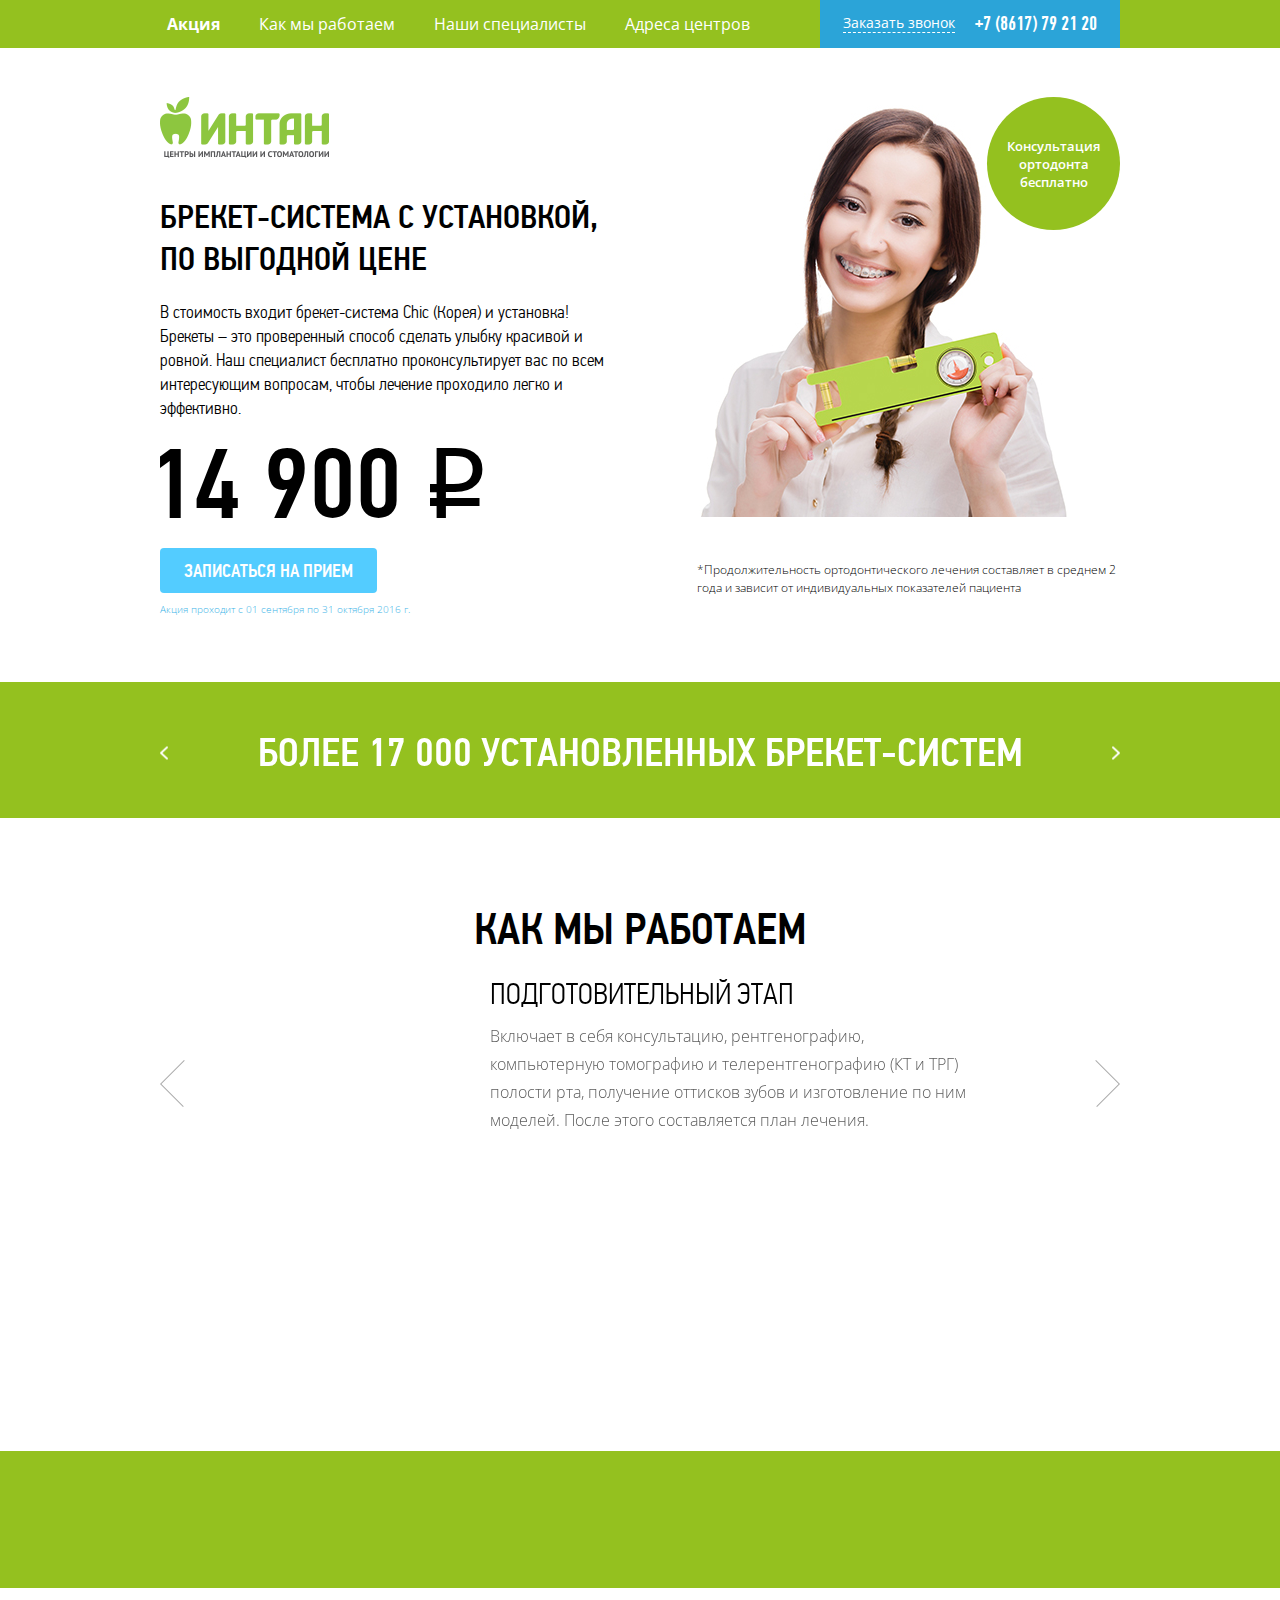
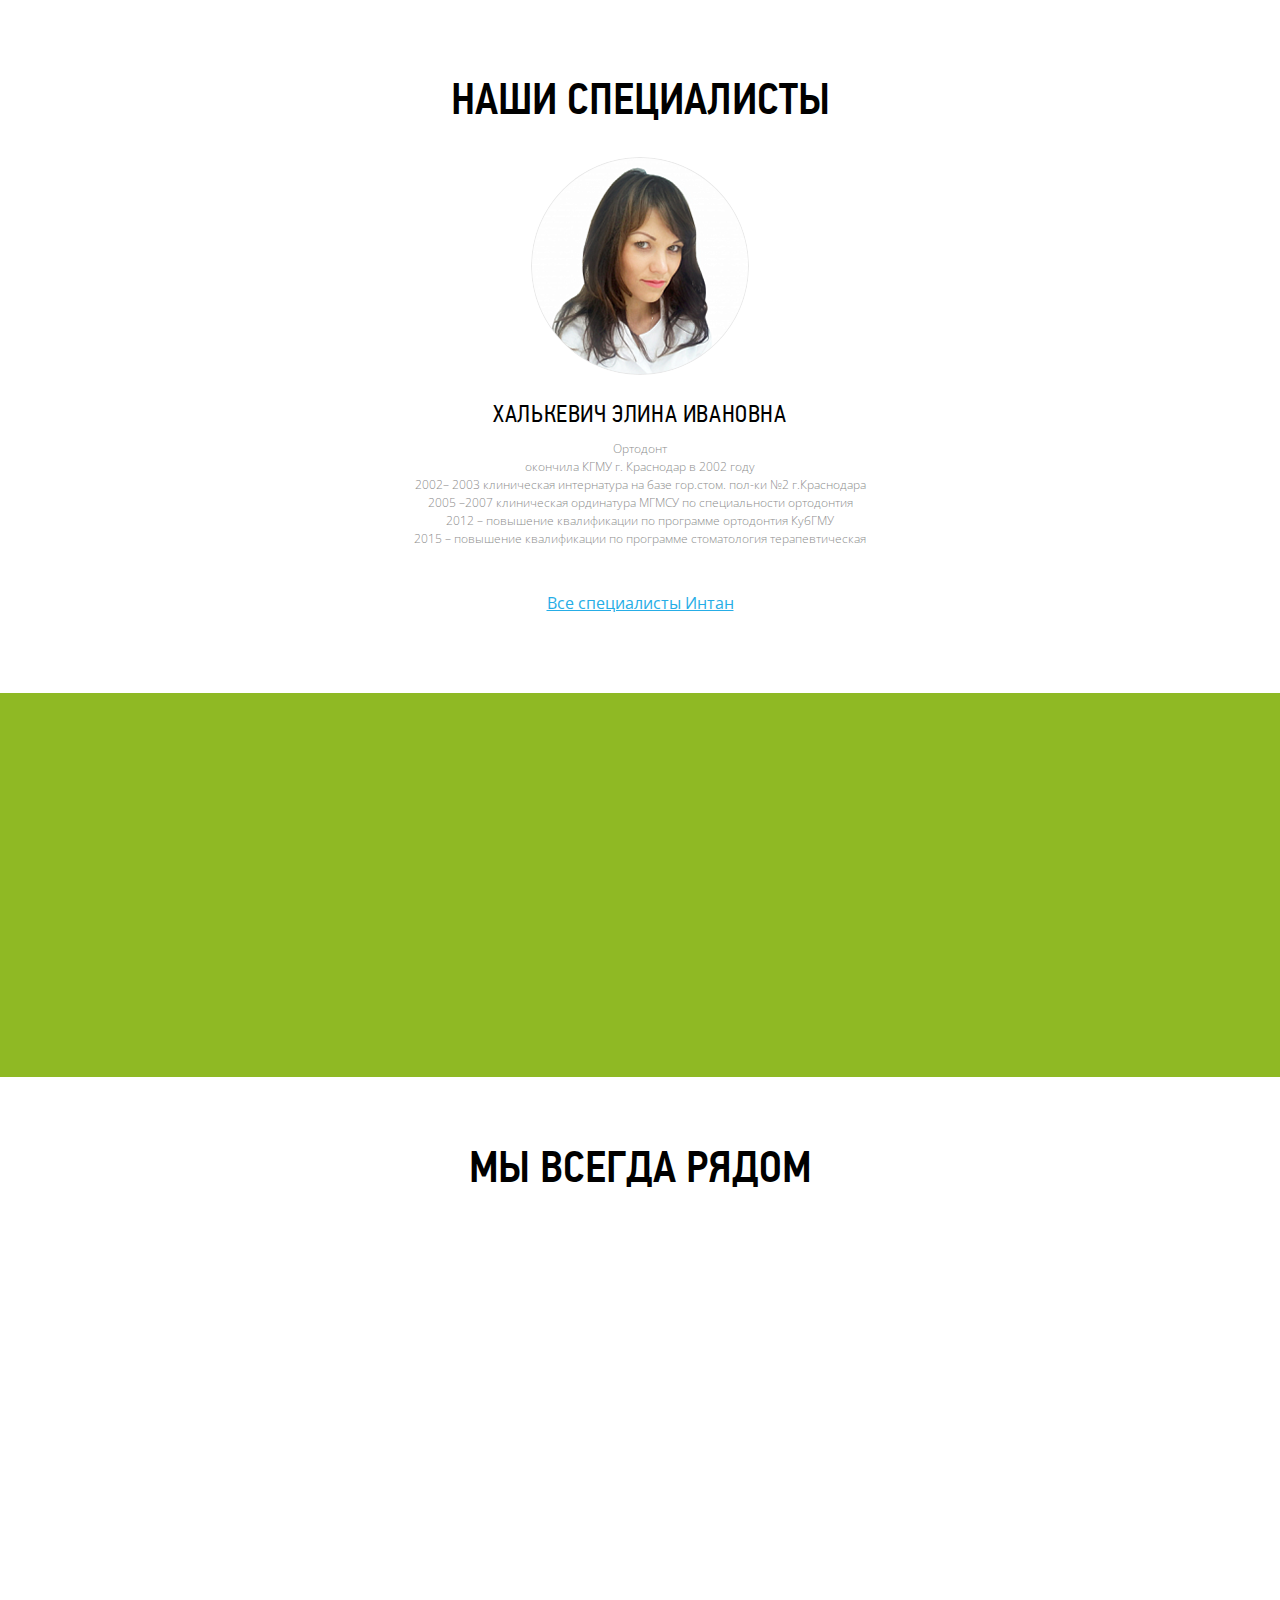
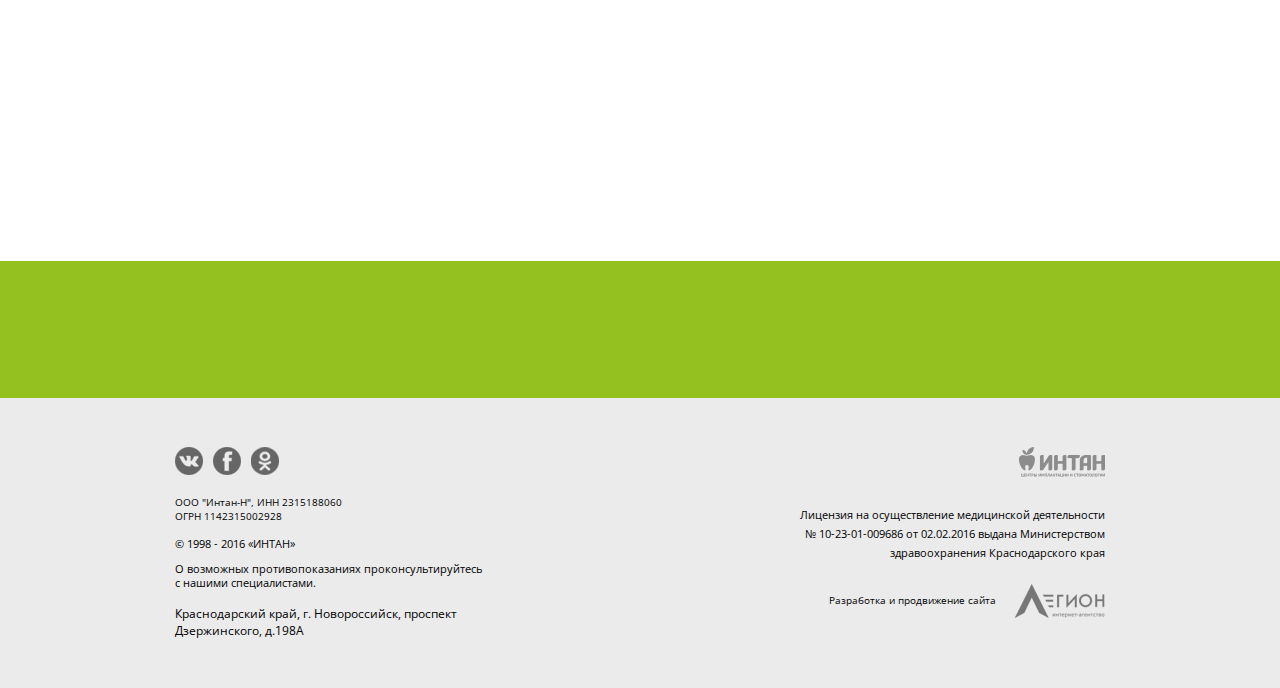
<file: index_nvr.html>
<!DOCTYPE html>
<html>
<head>
	<meta charset="utf-8">
	<meta name="viewport" content="target-densitydpi=device-dpi, width=device-width, user-scalable=yes" />
	<title>ИНТАН центры имплатнации и стоматологии</title>
	<link rel="shortcut icon" href="http://www.google.com/s2/favicons?domain=intan.ru" type="image/x-icon">
	<link rel="stylesheet" href="css/all.css" type="text/css" />
	<script type="text/javascript" src="js/jquery-1.10.2.min.js"></script>
	<script src="http://api-maps.yandex.ru/2.1/?lang=ru_RU"></script>
	<script type="text/javascript" src="js/formstone.js"></script>
	<script type="text/javascript" src="js/jquery.maskedinput.min.js"></script>
	<script type="text/javascript" src="js/jquery.bxslider.js"></script>
	<script type="text/javascript" src="js/slick.js"></script>
	<script type="text/javascript" src="js/wow.js"></script>
	<script type="text/javascript" src="js/jquery.main.js"></script>
	<!--[if lte IE 8]><script type="text/javascript" src="js/ie.js"></script><![endif]-->
</head>
<body>
	<div id="wrapper">
		<header id="header">
			<div class="container">
				<div class="row">
					<div class="col-sm-8 header-frame">
						<nav id="nav">
							<ul class="main-nav">
								<li class="active"><a href="#">Акция</a></li>
								<li><a href="#">Как мы работаем</a></li>
								<li><a href="#">Наши специалисты</a></li>
								<li><a href="#">Адреса центров</a></li>
							</ul>
							<a href="#" class="nav-close"></a>
						</nav>
					</div>
					<div class="col-sm-4">
						<div class="header-phone">
							<a href="#" class="callback write-popup-opener"><span>Заказать звонок</span></a>
							<div class="phone"><a href="tel:+78617792120">+7 (8617) 79 21 20</a></div>
							<a href="#" class="nav-opener"><span></span></a>
						</div>
					</div>
				</div>
			</div>
		</header>
		<div id="main">
			<div class="main-promo section-slide">
				<div class="container">
					<div class="row">
						<div class="col-sm-7 col-md-6 fadeInLeft">
							<strong class="logo"><a target="_blank" href="http://intan.ru">ИНТАН центры имплатнации и стоматологии</a></strong>
							<div class="visible-xs">
								<div class="visual promo-visual">
									<img src="images/img01.jpg" width="442" height="420" alt="image description">
									<div class="consult-info"><span>Консультация ортодонта бесплатно</span></div>
								</div>
							</div>
							<div class="section-title">Брекет-система с установкой, по выгодной цене</div>
							<div class="text">
								<p>В стоимость входит брекет-система Chic (Корея) и установка! Брекеты – это проверенный способ сделать улыбку красивой и ровной. Наш специалист бесплатно проконсультирует вас по всем интересующим вопросам, чтобы лечение проходило легко и эффективно.</p>
							</div>
							<div class="visible-xs">
								<div class="visual-help">*Продолжительность ортодонтического лечения составляет в среднем 2 года и зависит от индивидуальных показателей пациента</div>
							</div>
							<div class="price">14 900 <span class="rub">q</span></div>
							<div class="btn-holder">
								<a href="#" class="btn btn-primary write-popup-opener">ЗАписаться на прием</a>
							</div>
							<div class="help">Акция проходит с 01 сентября по 31 октября 2016 г.</div>
						</div>
						<div class="col-sm-5 col-md-6 hidden-xs">
							<div class="visual promo-visual fadeInRight">
								<img src="images/img01.jpg" width="442" height="420" alt="image description">
								<div class="consult-info"><span>Консультация ортодонта бесплатно</span></div>
							</div>
							<div class="visual-help">*Продолжительность ортодонтического лечения составляет в среднем 2 года и зависит от индивидуальных показателей пациента</div>
						</div>
					</div>
				</div>
			</div>
			<section class="text-slider-section">
				<div class="container">
					<div class="text-slider">
						<ul class="text-slider-list">
							<li>Более 17 000 установленных брекет-систем</li>
							<li>Более 500 пациентов ежедневно</li>
							<li>Консультация ортодонта бесплатно</li>
						</ul>
					</div>
				</div>
			</section>
			<section class="section-how-work section-slide">
				<div class="container">
					<div class="section-title text-center">как мы работаем</div>
					<div class="how-work-slider">
						<ul class="how-work-list">
							<li>
								<div class="row">
									<div class="col-sm-4">
										<div class="visual wow flipInX" data-wow-delay="0.5s"><img src="images/img02.png" width="178" height="182" alt="image description"></div>
									</div>
									<div class="col-sm-8">
										<div class="how-work-title">Подготовительный этап</div>
										<div class="how-work-text">Включает в себя консультацию, рентгенографию, компьютерную томографию и телерентгенографию (КТ и ТРГ) полости рта, получение оттисков зубов и изготовление по ним моделей. После этого составляется план лечения.</div>
									</div>
								</div>
							</li>
							<li>
								<div class="row">
									<div class="col-sm-4">
										<div class="visual"><img src="images/img03.png" width="180" height="68" alt="image description"></div>
									</div>
									<div class="col-sm-8">
										<div class="how-work-title">Фиксация брекет-системы</div>
										<div class="how-work-text">Брекеты фиксируются к эмали зуба на специальный адгезив (клей), а в пазы брекетов устанавливается дуга. Процедура занимает от 40 минут до 1,5 часов и проводится без использования анестезии.</div>
									</div>
								</div>
							</li>
							<li>
								<div class="row">
									<div class="col-sm-4">
										<div class="visual"><img src="images/img04.png" width="180" height="68" alt="image description"></div>
									</div>
									<div class="col-sm-8">
										<div class="how-work-title">Активация (фиксация дуги)</div>
										<div class="how-work-text">В ходе лечения пациент совершает визиты к стоматологу в среднем один раз в месяц. На приёме врач меняет ортодонтические проволочные дуги и лигатуры и проводит индивидуальные для каждого пациента манипуляции. Дуги имеют форму правильного зубного ряда. Их поэтапно меняют для улучшения положения зубов.</div>
									</div>
								</div>
							</li>
							<li>
								<div class="row">
									<div class="col-sm-4">
										<div class="visual"><img src="images/img05.png" width="180" height="77" alt="image description"></div>
									</div>
									<div class="col-sm-8">
										<div class="how-work-title">Активация (фиксация лигатуры)</div>
										<div class="how-work-text">Также для активации используется лигатура, которая фиксирует дугу к брекету. Она может быть металлической (в виде проволоки) или эластической (в виде резинового колечка).</div>
									</div>
								</div>
							</li>
							<li>
								<div class="row">
									<div class="col-sm-4">
										<div class="visual"><img src="images/img06.png" width="198" height="148" alt="image description"></div>
									</div>
									<div class="col-sm-8">
										<div class="how-work-title">Снятие / Установка ретейнеров</div>
										<div class="how-work-text">По окончании лечения брекет-систему снимают и устанавливают ретейнеры - специальные дуги, которые располагаются с внутренней cтороны шести центральных зубов. Также для закрепления достигнутого результата изготавливают ретенционные прозрачные каппы.</div>
									</div>
								</div>
							</li>
							<li>
								<div class="row">
									<div class="col-sm-4">
										<div class="visual"><img src="images/img07.png" width="181" height="77" alt="image description"></div>
									</div>
									<div class="col-sm-8">
										<div class="how-work-title">Контроль результата</div>
										<div class="how-work-text">После снятия брекет-системы пациенту необходимо посетить ортодонта через 2 месяца и полгода. Это важно для контроля стабильности полученного результата.</div>
									</div>
								</div>
							</li>
						</ul>
					</div>
					<div id="bx-pager">
						<a href="#" data-slide-index="0" class="wow slideInUp" data-wow-delay="0.1s" >
							<span class="num">1</span>
							<span class="desc">Подготовительный этап</span>
						</a>
						<a href="#" data-slide-index="1" class="wow slideInUp" data-wow-delay="0.2s" >
							<span class="num">2</span>
							<span class="desc">Фиксация брекет-системы</span>
						</a>
						<a href="#" data-slide-index="2" class="wow slideInUp" data-wow-delay="0.3s" >
							<span class="num">3</span>
							<span class="desc">Активация (фиксация дуги)</span>
						</a>
						<a href="#" data-slide-index="3" class="wow slideInUp" data-wow-delay="0.4s" >
							<span class="num">4</span>
							<span class="desc">Активация (фиксация лигатуры)</span>
						</a>
						<a href="#" data-slide-index="4" class="wow slideInUp" data-wow-delay="0.5s" >
							<span class="num">5</span>
							<span class="desc">Снятие / Установка ретейнеров</span>
						</a>
						<a href="#" data-slide-index="5" class="wow slideInUp" data-wow-delay="0.6s" >
							<span class="num">6</span>
							<span class="desc">Контроль результата</span>
						</a>
					</div>
				</div>
			</section>
			<section class="booking-section">
				<div class="container">
					<div class="row">
						<div class="col-sm-7 col-md-8">
							<div class="text wow fadeInLeft">запишитесь прямо сейчас!</div>
						</div>
						<div class="col-sm-5 col-md-4 text-center">
							<a href="#" class="btn btn-primary write-popup-opener wow fadeInRight">ЗАписаться на прием</a>
						</div>
					</div>
				</div>
			</section>
			<section class="doctors-section section-slide">
				<div class="container">
					<div class="section-title text-center">Наши специалисты</div>
					<div class="doctor-slider one-item">
						<ul class="doctor-list">
							<li>
								<div class="slide-wrap">
									<div class="visual"><a target="_blank" href="http://intan.ru/personal/119381/"><img src="images/img12.png" width="218" height="218" alt="image description"></a></div>
									<div class="doctorName">Халькевич Элина Ивановна</div>
									<div class="doctorPost">
										<p>Ортодонт</p>
										<p>окончила КГМУ г. Краснодар в 2002 году</p>
										<p>2002– 2003 клиническая интернатура на базе гор.стом. пол-ки №2 г.Краснодара</p>
										<p>2005 –2007 клиническая ординатура МГМСУ по специальности ортодонтия</p>
										<p>2012 – повышение квалификации по программе ортодонтия КубГМУ</p>
										<p>2015 – повышение квалификации по программе стоматология терапевтическая</p>
									</div>
								</div>
							</li>
						</ul>
					</div>
					<div class="text-center all-doctors-link">
						<a target="_blank" href="http://intan.ru/nvr/personal/">Все специалисты Интан</a>
					</div>
				</div>
			</section>
			<section class="write-section">
				<div class="container">
					<div class="row">
						<div class="col-sm-7">
							<div class="write-wrap  wow slideInDown" data-wow-delay="0.6s">
								<div class="write-description">Брекет-система с установкой по выгодной цене </div>
								<div class="write-title">всего за 14 900 рублей</div>
								<div class="write-text">В стоимость входит брекет-система с установкой. Консультация ортодонта – бесплатно.</div>
								<a href="#" class="btn btn-primary write-popup-opener">ЗАписаться на прием</a>
							</div>
						</div>
						<div class="col-sm-5">
							<div class="write-visual visual wow slideInUp" data-wow-delay="0.6s"><img src="images/img11.png" width="537" height="348" alt="image description"></div>
						</div>
					</div>
				</div>
			</section>
			<section class="map-section section-slide has-map">
				<div class="container">
					<div class="section-title text-center">МЫ ВСЕГДА РЯДОМ</div>
					<div class="section-description text-center"></div>
					<div class="address-block visible-sm visible-xs">
						<ul class="address-list">
							<li>
								<a target="_blank" href="http://intan.ru/kontacty/pr-dzerzhinskogo-198/"><div class="address-head">
									<span class="num">1.</span>
									<div class="title">пр. Дзержинского, д.198</div>
								</div></a>
							</li>
							<li>
								<a target="_blank" href="http://intan.ru/kontacty/pr-t-lenina-9b-/"><div class="address-head">
									<span class="num">2.</span>
									<div class="title">пр. Ленина, д.9 Б</div>
								</div></a>
							</li>
						</ul>
					</div>
				</div>
				<div id="map_nvr" class="map-frame hidden-xs hidden-sm">
					
				</div>
			</section>
			<section class="booking-section">
				<div class="container">
					<div class="row">
						<div class="col-sm-7 col-md-8">
							<div class="text wow fadeInLeft">запишитесь прямо сейчас!</div>
						</div>
						<div class="col-sm-5 col-md-4 text-center">
							<a href="#" class="btn btn-primary write-popup-opener wow fadeInRight">ЗАписаться на прием</a>
						</div>
					</div>
				</div>
			</section>
		</div>
		<footer id="footer">
			<div class="container">
				<div class="col-sm-6">
					<ul class="footer-social">
						<li><a target="_blank" href="https://vk.com/intan"><img src="images/vk.png" width="28" height="56" alt="image description"></a></li>
						<li><a target="_blank" href="https://www.facebook.com/intanstomatology/"><img src="images/fb.png" width="28" height="56" alt="image description"></a></li>
						<li><a target="_blank" href="https://ok.ru/group/52894927552599"><img src="images/ok.png" width="28" height="56" alt="image description"></a></li>
					</ul>
					<div class="footer-text">
						<div class="info">ООО "Интан-Н", ИНН 2315188060 <br>ОГРН 1142315002928</div>
						<p>© 1998 - 2016 «ИНТАН»</p>
						<p>О возможных противопоказаниях проконсультируйтесь с нашими специалистами.</p>
						<address>Краснодарский край, г. Новороссийск, проспект Дзержинского, д.198А</address>
					</div>
				</div>
				<div class="col-sm-6 right">
					<strong class="footer-logo"><a target="_blank" href="http://intan.ru">ИНТАН центры имплатнации и стоматологии</a></strong>
					<div class="footer-info">Лицензия на осуществление медицинской
деятельности № 10-23-01-009686 от 02.02.2016
выдана Министерством здравоохранения Краснодарского края</div>
					<div class="created">
						<div class="created-text">Разработка и продвижение сайта</div>
						<div class="created-logo"><a target="_blank" href="http://legion.info/">Легион интернет агенство</a></div>
					</div>
				</div>
			</div>
		</footer>
	</div>
	<div class="popup-holder" id="write-popup">
		<div class="bg"></div>
		<div class="popup">
			<div class="popup-head">
				<div class="popup-title">Записаться на прием</div>
			</div>
			<div class="popup-main">
				<form action="#">
					<div class="form-row">
						<label class="input-holder">
							<input name="type1" type="text" placeholder="Ваше имя" />
						</label>
					</div>
					<div class="form-row">
						<label class="input-holder">
							<input name="type2" class="phone-input" type="text" placeholder="Телефон" />
						</label>
					</div>
					<div class="form-row">
						<div class="custom-select">
							<select  name="type3">
								<option  data-label=" пр. Дзержинского, д.198" value="1">пр. Дзержинского, д.198</option>
								<option  data-label=" пр. Дзержинского, д.198" value="1">пр. Ленина, д.9 Б</option>
							</select>
						</div>
					</div>
					<div class="btn-holder text-center">
						<button class="btn btn-primary send-btn">ОТПРАВИТЬ</button>
					</div>
				</form>
				<div class="sended-info"><br>Ваше письмо отправлено!</div>
			</div>
			<a href="#" class="close"></a>
		</div>
	</div>
</body>
</html>
</file>
<file: css/all.css>
@import url("../fonts/stylesheet.css");
@import url("animate.css");
@import url("bootstrap.css");
@import url("dropdown.css");
@import url("slick.css");
@import url("style.css");
@import url("media.css")
</file>
